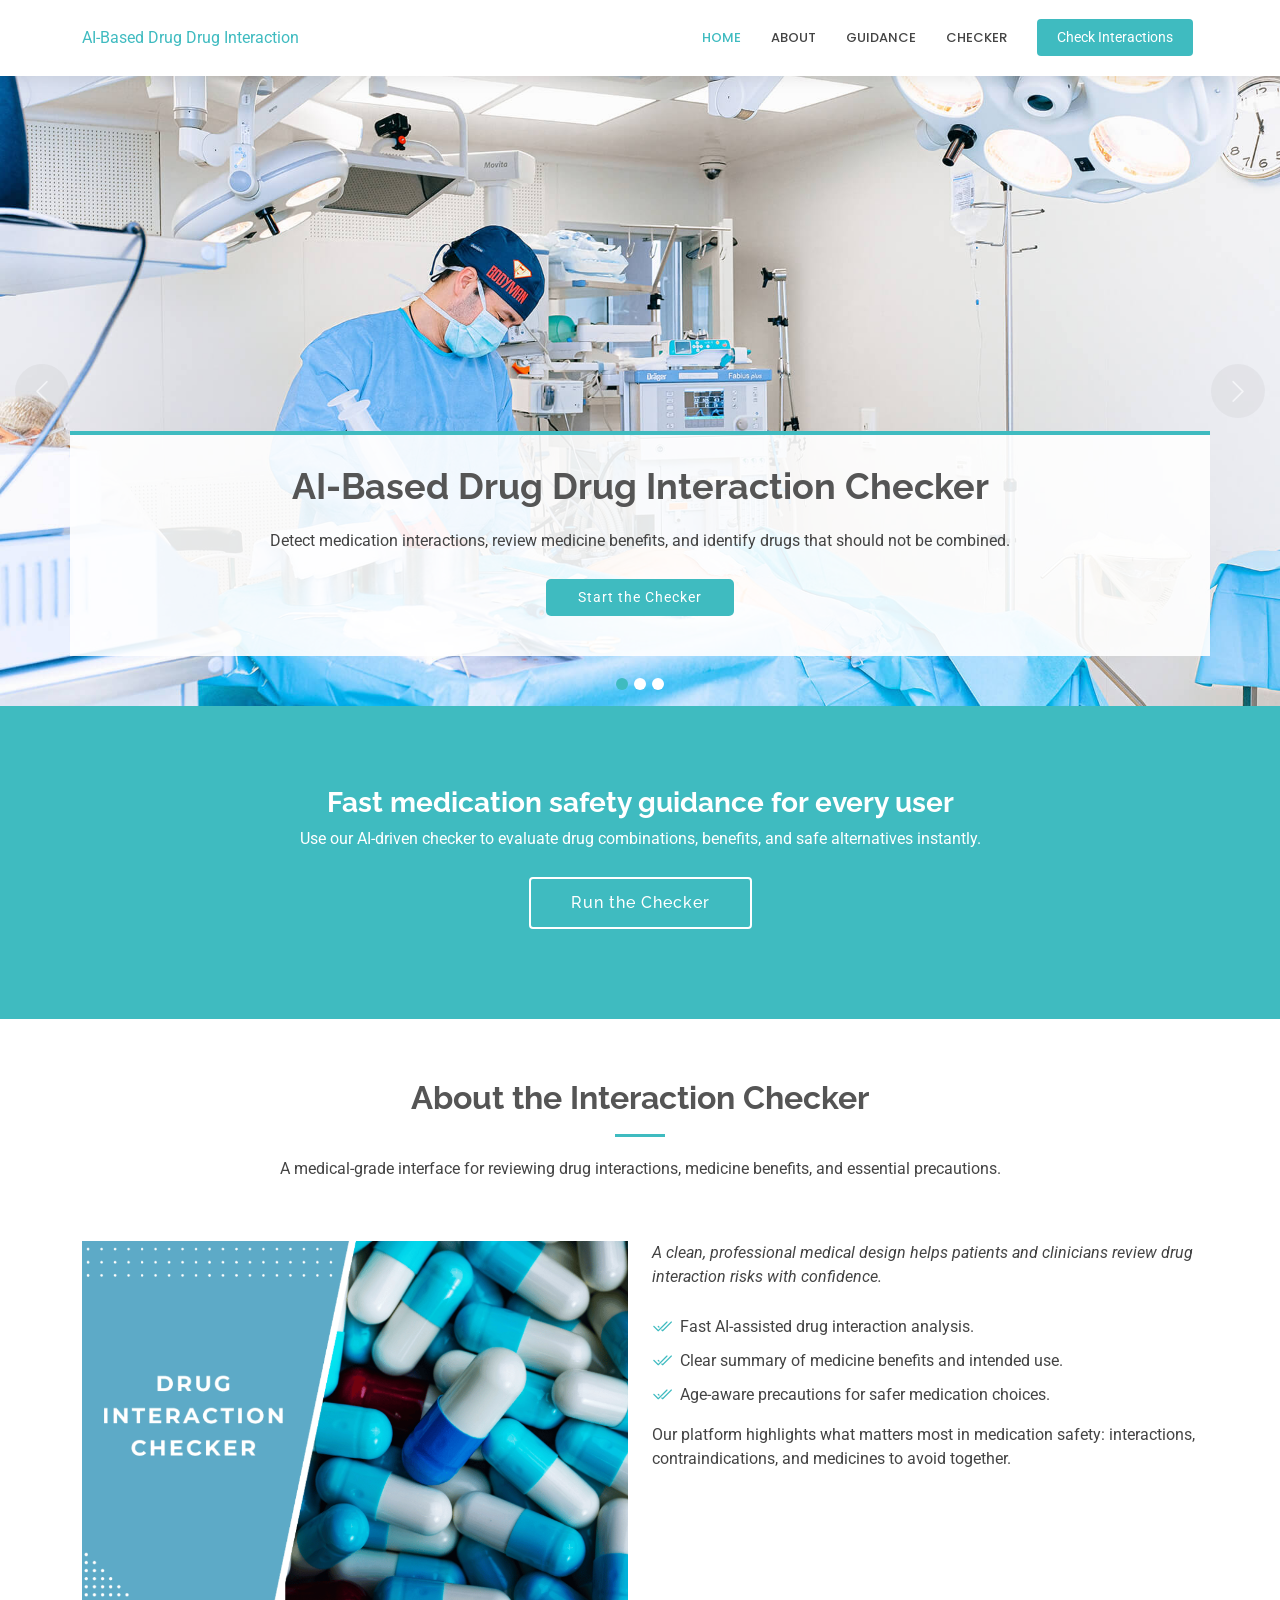
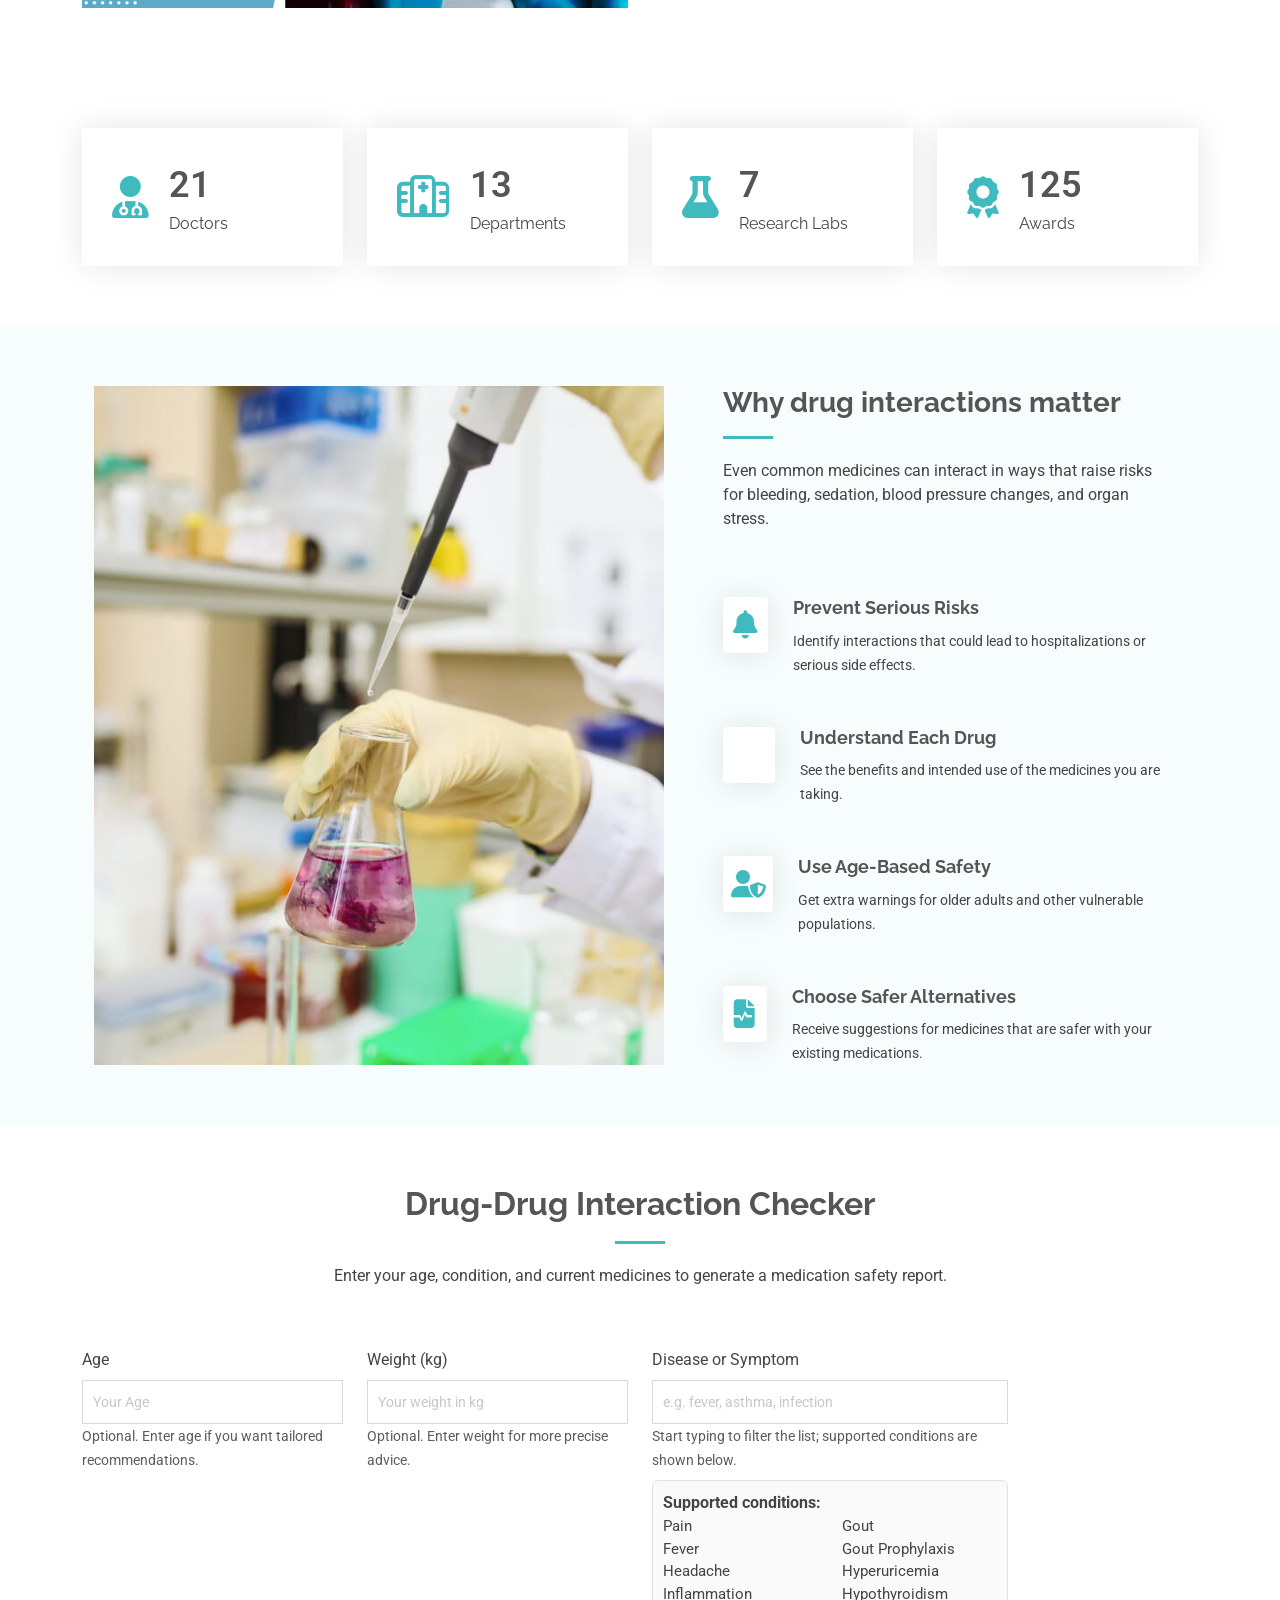
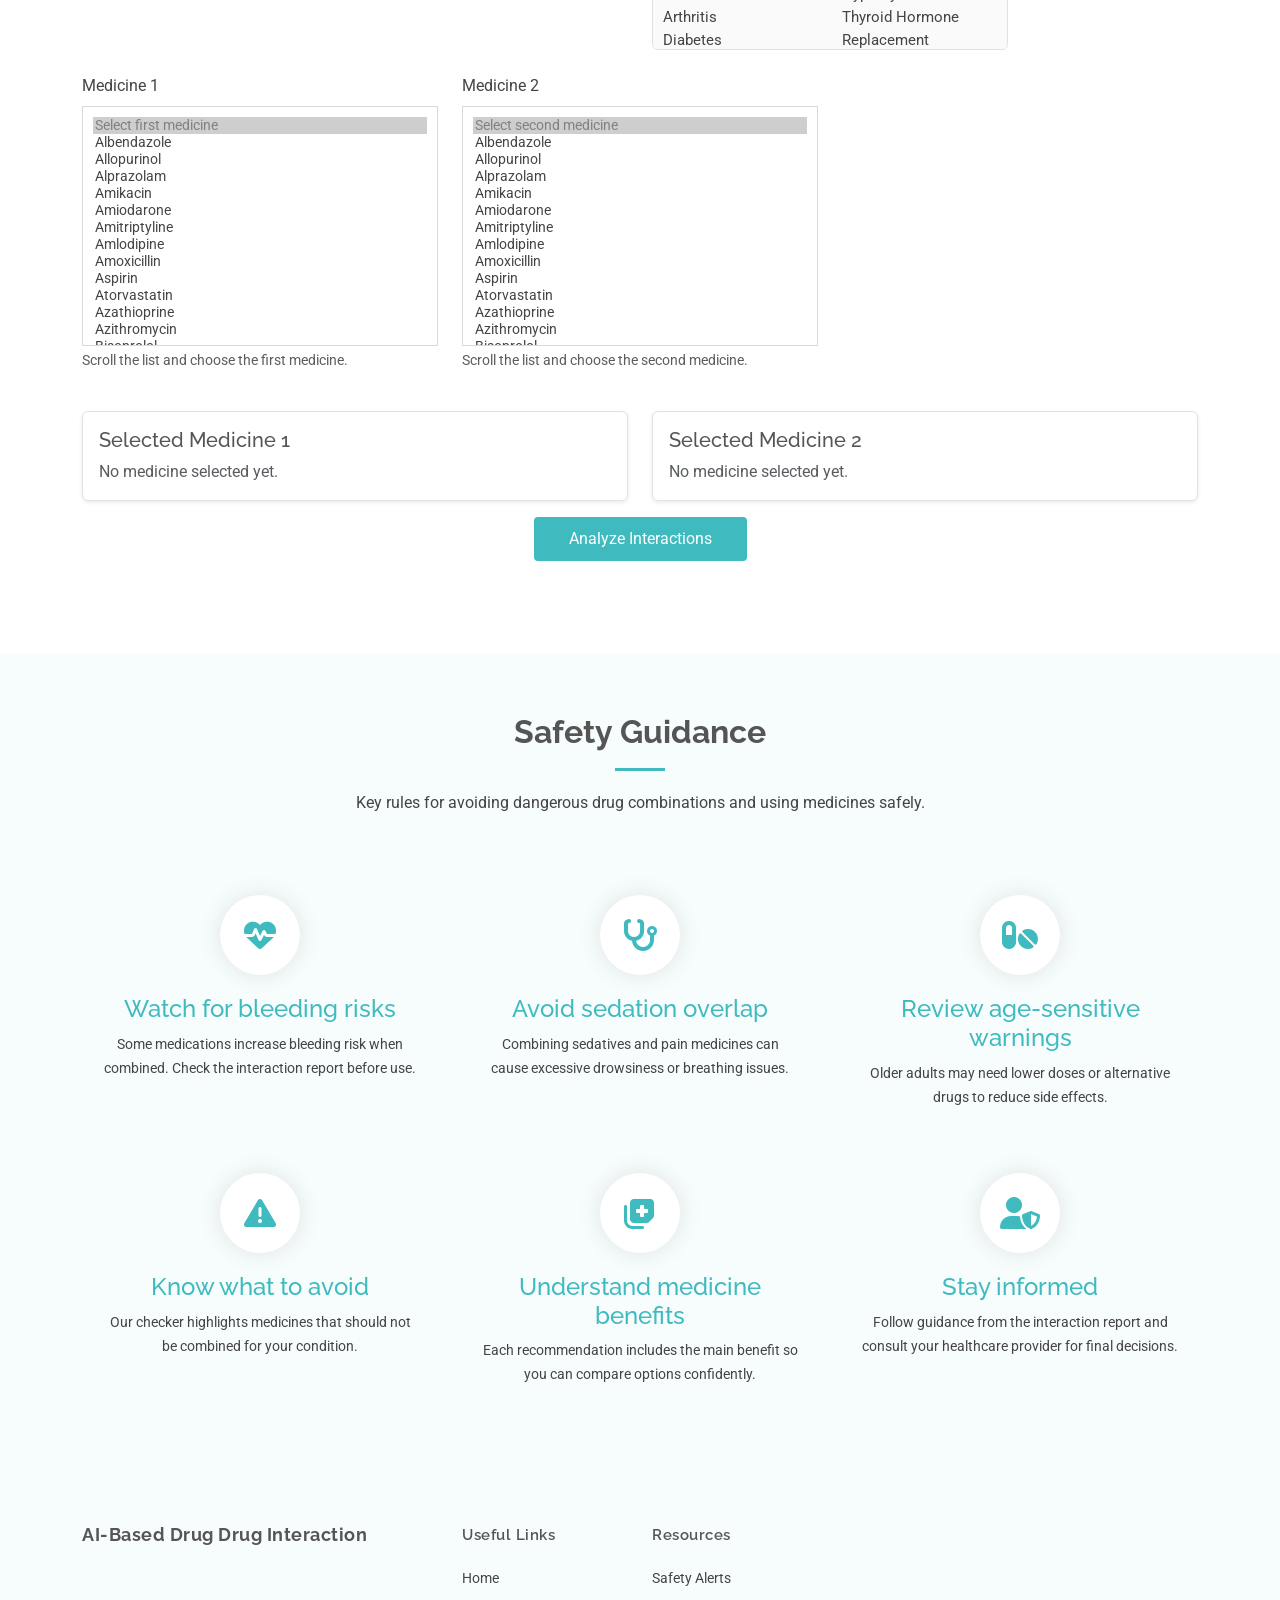
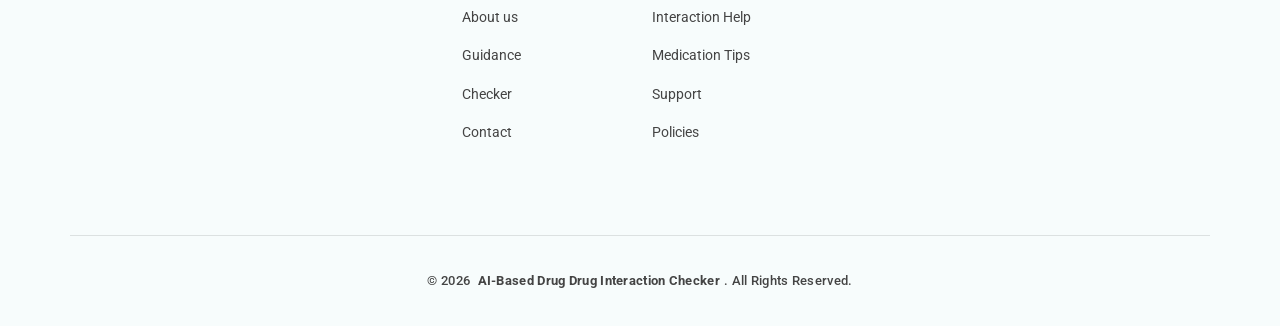
<file: drug-drug-interaction/index.html>
<!DOCTYPE html>
<html lang="en">

<head>
  <meta charset="utf-8">
  <meta content="width=device-width, initial-scale=1.0" name="viewport">
  <title>AI-Based Drug Drug Interaction Checker</title>
  <meta name="description" content="Check drug-drug interactions, review medicine benefits, and receive safe medication guidance instantly.">
  <meta name="keywords" content="drug interaction, medicine safety, healthcare, medication guidance, age-based interaction">

  <!-- Favicons -->
  <link href="assets/img/favicon.png" rel="icon">
  <link href="assets/img/apple-touch-icon.png" rel="apple-touch-icon">

  <!-- Fonts -->
  <link href="https://fonts.googleapis.com" rel="preconnect">
  <link href="https://fonts.gstatic.com" rel="preconnect" crossorigin>
  <link href="https://fonts.googleapis.com/css2?family=Roboto:ital,wght@0,100;0,300;0,400;0,500;0,700;0,900;1,100;1,300;1,400;1,500;1,700;1,900&family=Poppins:ital,wght@0,100;0,200;0,300;0,400;0,500;0,600;0,700;0,800;0,900;1,100;1,200;1,300;1,400;1,500;1,600;1,700;1,800;1,900&family=Raleway:ital,wght@0,100;0,200;0,300;0,400;0,500;0,600;0,700;0,800;0,900;1,100;1,200;1,300;1,400;1,500;1,600;1,700;1,800;1,900&display=swap" rel="stylesheet">

  <!-- Vendor CSS Files -->
  <link href="assets/vendor/bootstrap/css/bootstrap.min.css" rel="stylesheet">
  <link href="assets/vendor/bootstrap-icons/bootstrap-icons.css" rel="stylesheet">
  <link href="assets/vendor/aos/aos.css" rel="stylesheet">
  <link href="assets/vendor/fontawesome-free/css/all.min.css" rel="stylesheet">
  <link href="assets/vendor/glightbox/css/glightbox.min.css" rel="stylesheet">
  <link href="assets/vendor/swiper/swiper-bundle.min.css" rel="stylesheet">

  <!-- Main CSS File -->
  <link href="assets/css/main.css" rel="stylesheet">

  <!-- =======================================================
  * Website: AI-Based Drug Drug Interaction Checker
  * Purpose: Detect drug interactions, review medicine benefits, and show medicines to avoid together.
  * Updated: 2026
  * Base theme: Medicio Bootstrap template
  * License: https://bootstrapmade.com/license/
  ======================================================== -->
</head>

<body class="index-page">

  <div class="scroll-title-banner">Drug Drug Interaction Checker</div>

  <header id="header" class="header sticky-top">
    <div class="branding d-flex align-items-center">
      <div class="container position-relative d-flex align-items-center justify-content-end">
        <a href="index.html" class="logo d-flex align-items-center me-auto">
          <span class="sitename">AI-Based Drug Drug Interaction</span>
        </a>

        <nav id="navmenu" class="navmenu">
          <ul>
            <li><a href="#hero" class="active">Home</a></li>
            <li><a href="#about">About</a></li>
            <li><a href="#guidance">Guidance</a></li>
            <li><a href="#interaction">Checker</a></li>
          </ul>
          <i class="mobile-nav-toggle d-xl-none bi bi-list"></i>
        </nav>

        <a class="cta-btn" href="#interaction">Check Interactions</a>
      </div>
    </div>

  </header>

  <main class="main">

    <!-- Hero Section -->
    <section id="hero" class="hero section">

      <div id="hero-carousel" class="carousel slide carousel-fade" data-bs-ride="carousel" data-bs-interval="7000">

        <div class="carousel-item active">
          <img src="assets/img/hero-carousel/hero-carousel-1.jpg" alt="">
          <div class="container">
            <h2>AI-Based Drug Drug Interaction Checker</h2>
            <p>Detect medication interactions, review medicine benefits, and identify drugs that should not be combined.</p>
            <a href="#interaction" class="btn-get-started">Start the Checker</a>
          </div>
        </div><!-- End Carousel Item -->

        <div class="carousel-item">
          <img src="assets/img/hero-carousel/hero-carousel-2.jpg" alt="">
          <div class="container">
            <h2>Clear medical interaction insights</h2>
            <p>Professional medication guidance in a clean, medical-themed interface.</p>
            <a href="#about" class="btn-get-started">Learn More</a>
          </div>
        </div><!-- End Carousel Item -->

        <div class="carousel-item">
          <img src="assets/img/hero-carousel/hero-carousel-3.jpg" alt="">
          <div class="container">
            <h2>Safer medication choices for every patient</h2>
            <p>Review interaction warnings, benefits, and medicines to avoid together before each dose.</p>
            <a href="#interaction" class="btn-get-started">Analyze Now</a>
          </div>
        </div><!-- End Carousel Item -->

        <a class="carousel-control-prev" href="#hero-carousel" role="button" data-bs-slide="prev">
          <span class="carousel-control-prev-icon bi bi-chevron-left" aria-hidden="true"></span>
        </a>

        <a class="carousel-control-next" href="#hero-carousel" role="button" data-bs-slide="next">
          <span class="carousel-control-next-icon bi bi-chevron-right" aria-hidden="true"></span>
        </a>

        <ol class="carousel-indicators"></ol>

      </div>

    </section><!-- /Hero Section -->

    <!-- Call To Action Section -->
    <section id="call-to-action" class="call-to-action section accent-background">

      <div class="container">
        <div class="row justify-content-center" data-aos="zoom-in" data-aos-delay="100">
          <div class="col-xl-10 text-center">
            <h3>Fast medication safety guidance for every user</h3>
            <p>Use our AI-driven checker to evaluate drug combinations, benefits, and safe alternatives instantly.</p>
            <a class="cta-btn" href="#interaction">Run the Checker</a>
          </div>
        </div>
      </div>

    </section><!-- /Call To Action Section -->

    <!-- About Section -->
    <section id="about" class="about section">

      <!-- Section Title -->
      <div class="container section-title" data-aos="fade-up">
        <h2>About the Interaction Checker</h2>
        <p>A medical-grade interface for reviewing drug interactions, medicine benefits, and essential precautions.</p>
      </div><!-- End Section Title -->

      <div class="container">

        <div class="row gy-4">
          <div class="col-lg-6 position-relative align-self-start" data-aos="fade-up" data-aos-delay="100">
            <img src="assets/img/about.png" class="img-fluid" alt="Medical safety dashboard">
          </div>
          <div class="col-lg-6 content" data-aos="fade-up" data-aos-delay="200">
            <p class="fst-italic">A clean, professional medical design helps patients and clinicians review drug interaction risks with confidence.</p>
            <ul>
              <li><i class="bi bi-check2-all"></i> Fast AI-assisted drug interaction analysis.</li>
              <li><i class="bi bi-check2-all"></i> Clear summary of medicine benefits and intended use.</li>
              <li><i class="bi bi-check2-all"></i> Age-aware precautions for safer medication choices.</li>
            </ul>
            <p>Our platform highlights what matters most in medication safety: interactions, contraindications, and medicines to avoid together.</p>
          </div>
        </div>

      </div>

    </section><!-- /About Section -->

    <!-- Stats Section -->
    <section id="stats" class="stats section">

      <div class="container" data-aos="fade-up" data-aos-delay="100">

        <div class="row gy-4">

          <div class="col-lg-3 col-md-6">
            <div class="stats-item d-flex align-items-center w-100 h-100">
              <i class="fas fa-user-md flex-shrink-0"></i>
              <div>
                <span data-purecounter-start="0" data-purecounter-end="25" data-purecounter-duration="1" class="purecounter"></span>
                <p>Doctors</p>
              </div>
            </div>
          </div><!-- End Stats Item -->

          <div class="col-lg-3 col-md-6">
            <div class="stats-item d-flex align-items-center w-100 h-100">
              <i class="far fa-hospital flex-shrink-0"></i>
              <div>
                <span data-purecounter-start="0" data-purecounter-end="15" data-purecounter-duration="1" class="purecounter"></span>
                <p>Departments</p>
              </div>
            </div>
          </div><!-- End Stats Item -->

          <div class="col-lg-3 col-md-6">
            <div class="stats-item d-flex align-items-center w-100 h-100">
              <i class="fas fa-flask flex-shrink-0"></i>
              <div>
                <span data-purecounter-start="0" data-purecounter-end="8" data-purecounter-duration="1" class="purecounter"></span>
                <p>Research Labs</p>
              </div>
            </div>
          </div><!-- End Stats Item -->

          <div class="col-lg-3 col-md-6">
            <div class="stats-item d-flex align-items-center w-100 h-100">
              <i class="fas fa-award flex-shrink-0"></i>
              <div>
                <span data-purecounter-start="0" data-purecounter-end="150" data-purecounter-duration="1" class="purecounter"></span>
                <p>Awards</p>
              </div>
            </div>
          </div><!-- End Stats Item -->

        </div>

      </div>

    </section><!-- /Stats Section -->

    <!-- Features Section -->
    <section id="features" class="features section light-background">

      <div class="container">

        <div class="row justify-content-around gy-4">
          <div class="features-image col-lg-6" data-aos="fade-up" data-aos-delay="100"><img src="assets/img/features.jpg" alt="Medication safety dashboard"></div>

          <div class="col-lg-5 d-flex flex-column justify-content-center" data-aos="fade-up" data-aos-delay="200">
            <h3>Why drug interactions matter</h3>
            <p>Even common medicines can interact in ways that raise risks for bleeding, sedation, blood pressure changes, and organ stress.</p>

            <div class="icon-box d-flex position-relative" data-aos="fade-up" data-aos-delay="300">
              <i class="fas fa-bell"></i>
              <div>
                <h4><a href="#" class="stretched-link">Prevent Serious Risks</a></h4>
                <p>Identify interactions that could lead to hospitalizations or serious side effects.</p>
              </div>
            </div><!-- End Icon Box -->

            <div class="icon-box d-flex position-relative" data-aos="fade-up" data-aos-delay="400">
              <i class="fas fa-heart-circle"></i>
              <div>
                <h4><a href="#" class="stretched-link">Understand Each Drug</a></h4>
                <p>See the benefits and intended use of the medicines you are taking.</p>
              </div>
            </div><!-- End Icon Box -->

            <div class="icon-box d-flex position-relative" data-aos="fade-up" data-aos-delay="500">
              <i class="fas fa-user-shield"></i>
              <div>
                <h4><a href="#" class="stretched-link">Use Age-Based Safety</a></h4>
                <p>Get extra warnings for older adults and other vulnerable populations.</p>
              </div>
            </div><!-- End Icon Box -->

            <div class="icon-box d-flex position-relative" data-aos="fade-up" data-aos-delay="600">
              <i class="fas fa-file-medical-alt"></i>
              <div>
                <h4><a href="#" class="stretched-link">Choose Safer Alternatives</a></h4>
                <p>Receive suggestions for medicines that are safer with your existing medications.</p>
              </div>
            </div><!-- End Icon Box -->

          </div>
        </div>

      </div>

    </section><!-- /Features Section -->

    <!-- Drug Interaction Checker Section -->
    <section id="interaction" class="appointment section">

      <!-- Section Title -->
      <div class="container section-title" data-aos="fade-up">
        <h2>Drug-Drug Interaction Checker</h2>
        <p>Enter your age, condition, and current medicines to generate a medication safety report.</p>
      </div><!-- End Section Title -->

      <div class="container" data-aos="fade-up" data-aos-delay="100">

        <form id="interaction-form" class="php-email-form">
          <div class="row gy-3">
            <div class="col-md-3 form-group">
              <label for="age" class="form-label">Age</label>
              <input type="number" name="age" class="form-control" id="age" placeholder="Your Age" min="20" max="100">
              <small class="text-muted">Optional. Enter age if you want tailored recommendations.</small>
            </div>
            <div class="col-md-3 form-group">
              <label for="weight" class="form-label">Weight (kg)</label>
              <input type="number" name="weight" class="form-control" id="weight" placeholder="Your weight in kg" min="40" max="200">
              <small class="text-muted">Optional. Enter weight for more precise advice.</small>
            </div>
            <div class="col-md-4 form-group">
              <label for="disease" class="form-label">Disease or Symptom</label>
              <input type="text" name="disease" id="disease" list="disease-list" class="form-control" placeholder="e.g. fever, asthma, infection">
              <datalist id="disease-list">
                <option value="Pain"></option>
                <option value="Fever"></option>
                <option value="Headache"></option>
                <option value="Inflammation"></option>
                <option value="Arthritis"></option>
                <option value="Diabetes"></option>
                <option value="Type 2 Diabetes"></option>
                <option value="Type 1 Diabetes"></option>
                <option value="Hypertension"></option>
                <option value="Heart Disease"></option>
                <option value="Atrial Fibrillation"></option>
                <option value="Arrhythmias"></option>
                <option value="Angina"></option>
                <option value="Blood Clots"></option>
                <option value="Stroke Prevention"></option>
                <option value="GERD"></option>
                <option value="Peptic Ulcer"></option>
                <option value="Acid Reflux"></option>
                <option value="Bacterial Infection"></option>
                <option value="Ear Infections"></option>
                <option value="Throat Infections"></option>
                <option value="Respiratory Infection"></option>
                <option value="UTI"></option>
                <option value="Urinary Tract Infection"></option>
                <option value="Asthma"></option>
                <option value="COPD"></option>
                <option value="High Cholesterol"></option>
                <option value="Allergies"></option>
                <option value="Allergic Rhinitis"></option>
                <option value="Urticaria"></option>
                <option value="Nausea"></option>
                <option value="Vomiting"></option>
                <option value="Depression"></option>
                <option value="Anxiety"></option>
                <option value="OCD"></option>
                <option value="Panic Disorder"></option>
                <option value="PTSD"></option>
                <option value="Muscle Spasm"></option>
                <option value="Alcohol Withdrawal"></option>
                <option value="Gout"></option>
                <option value="Gout Prophylaxis"></option>
                <option value="Hyperuricemia"></option>
                <option value="Hypothyroidism"></option>
                <option value="Thyroid Hormone Replacement"></option>
                <option value="Erectile Dysfunction"></option>
                <option value="Pulmonary Hypertension"></option>
                <option value="Benign Prostate Hyperplasia"></option>
                <option value="Rheumatoid Arthritis"></option>
                <option value="Autoimmune Disease"></option>
                <option value="Acne"></option>
                <option value="Tuberculosis"></option>
                <option value="Parasitic Infection"></option>
                <option value="C. difficile Infection"></option>
                <option value="Lyme Disease"></option>
                <option value="Cancer"></option>
                <option value="Transplant Rejection Prevention"></option>
                <option value="Pericarditis"></option>
                <option value="Kidney Protection"></option>
                <option value="Edema"></option>
                <option value="Adrenal Crisis"></option>
                <option value="Brain Edema"></option>
                <option value="Acute Bronchospasm"></option>
                <option value="Acute Coronary Syndrome"></option>
                <option value="Venous Thromboembolism"></option>
                <option value="Heart Valve Replacement"></option>
                <option value="Acute Gout Attack"></option>
                <option value="Chronic Pain"></option>
                <option value="Migraine Prevention"></option>
                <option value="Acidity"></option>
                <option value="Fungal Infection"></option>
                <option value="Skin Infection"></option>
              </datalist>
              <small class="text-muted">Start typing to filter the list; supported conditions are shown below.</small>
              <div class="mt-2" style="max-height: 170px; overflow-y: auto; border: 1px solid #dee2e6; border-radius: 0.35rem; background: #fafafa; padding: 10px;">
                <strong>Supported conditions:</strong>
                <div style="font-size: 0.95rem; column-count: 2; column-gap: 1.5rem;">
                  Pain<br>Fever<br>Headache<br>Inflammation<br>Arthritis<br>Diabetes<br>Type 2 Diabetes<br>Type 1 Diabetes<br>Hypertension<br>Heart Disease<br>Atrial Fibrillation<br>Arrhythmias<br>Angina<br>Blood Clots<br>Stroke Prevention<br>GERD<br>Peptic Ulcer<br>Acid Reflux<br>Bacterial Infection<br>Ear Infections<br>Throat Infections<br>Respiratory Infection<br>UTI<br>Urinary Tract Infection<br>Asthma<br>COPD<br>High Cholesterol<br>Allergies<br>Allergic Rhinitis<br>Urticaria<br>Nausea<br>Vomiting<br>Depression<br>Anxiety<br>OCD<br>Panic Disorder<br>PTSD<br>Muscle Spasm<br>Alcohol Withdrawal<br>Gout<br>Gout Prophylaxis<br>Hyperuricemia<br>Hypothyroidism<br>Thyroid Hormone Replacement<br>Erectile Dysfunction<br>Pulmonary Hypertension<br>Benign Prostate Hyperplasia<br>Rheumatoid Arthritis<br>Autoimmune Disease<br>Acne<br>Tuberculosis<br>Parasitic Infection<br>C. difficile Infection<br>Lyme Disease<br>Cancer<br>Transplant Rejection Prevention<br>Pericarditis<br>Kidney Protection<br>Edema<br>Adrenal Crisis<br>Brain Edema<br>Acute Bronchospasm<br>Acute Coronary Syndrome<br>Venous Thromboembolism<br>Heart Valve Replacement<br>Acute Gout Attack<br>Chronic Pain<br>Migraine Prevention<br>Acidity<br>Fungal Infection<br>Skin Infection
                </div>
              </div>
            </div>
            <div class="col-md-4 form-group">
              <label for="medicine-1" class="form-label">Medicine 1</label>
              <select id="medicine-1" class="form-select" required size="8" style="min-height: 240px;">
                <option value="" disabled selected>Select first medicine</option>
              </select>
              <small class="text-muted d-block mt-1">Scroll the list and choose the first medicine.</small>
            </div>
            <div class="col-md-4 form-group">
              <label for="medicine-2" class="form-label">Medicine 2</label>
              <select id="medicine-2" class="form-select" required size="8" style="min-height: 240px;">
                <option value="" disabled selected>Select second medicine</option>
              </select>
              <small class="text-muted d-block mt-1">Scroll the list and choose the second medicine.</small>
            </div>
          </div>

          <div class="row gy-3 mt-3">
            <div class="col-md-6">
              <div class="border rounded p-3 bg-white shadow-sm">
                <h5 class="mb-2">Selected Medicine 1</h5>
                <p id="selected-medicine-1" class="mb-0 text-muted">No medicine selected yet.</p>
              </div>
            </div>
            <div class="col-md-6">
              <div class="border rounded p-3 bg-white shadow-sm">
                <h5 class="mb-2">Selected Medicine 2</h5>
                <p id="selected-medicine-2" class="mb-0 text-muted">No medicine selected yet.</p>
              </div>
            </div>
          </div>

          <div class="text-center mt-3">
            <button type="submit" class="btn-get-started">Analyze Interactions</button>
          </div>
          <div class="form-group mt-4">
            <div id="interaction-results"></div>
          </div>
        </form>

      </div>

    </section><!-- /Drug Interaction Checker Section -->

    <!-- Safety Guidance Section -->
    <section id="guidance" class="services section light-background">

      <div class="container section-title" data-aos="fade-up">
        <h2>Safety Guidance</h2>
        <p>Key rules for avoiding dangerous drug combinations and using medicines safely.</p>
      </div><!-- End Section Title -->

      <div class="container">
        <div class="row gy-4">
          <div class="col-lg-4 col-md-6" data-aos="fade-up" data-aos-delay="100">
            <div class="service-item position-relative">
              <div class="icon"><i class="fas fa-heartbeat"></i></div>
              <h4><a href="#" class="stretched-link">Watch for bleeding risks</a></h4>
              <p>Some medications increase bleeding risk when combined. Check the interaction report before use.</p>
            </div>
          </div><!-- End Service Item -->

          <div class="col-lg-4 col-md-6" data-aos="fade-up" data-aos-delay="200">
            <div class="service-item position-relative">
              <div class="icon"><i class="fas fa-stethoscope"></i></div>
              <h4><a href="#" class="stretched-link">Avoid sedation overlap</a></h4>
              <p>Combining sedatives and pain medicines can cause excessive drowsiness or breathing issues.</p>
            </div>
          </div><!-- End Service Item -->

          <div class="col-lg-4 col-md-6" data-aos="fade-up" data-aos-delay="300">
            <div class="service-item position-relative">
              <div class="icon"><i class="fas fa-pills"></i></div>
              <h4><a href="#" class="stretched-link">Review age-sensitive warnings</a></h4>
              <p>Older adults may need lower doses or alternative drugs to reduce side effects.</p>
            </div>
          </div><!-- End Service Item -->

          <div class="col-lg-4 col-md-6" data-aos="fade-up" data-aos-delay="400">
            <div class="service-item position-relative">
              <div class="icon"><i class="fas fa-exclamation-triangle"></i></div>
              <h4><a href="#" class="stretched-link">Know what to avoid</a></h4>
              <p>Our checker highlights medicines that should not be combined for your condition.</p>
            </div>
          </div><!-- End Service Item -->

          <div class="col-lg-4 col-md-6" data-aos="fade-up" data-aos-delay="500">
            <div class="service-item position-relative">
              <div class="icon"><i class="fas fa-notes-medical"></i></div>
              <h4><a href="#" class="stretched-link">Understand medicine benefits</a></h4>
              <p>Each recommendation includes the main benefit so you can compare options confidently.</p>
            </div>
          </div><!-- End Service Item -->

          <div class="col-lg-4 col-md-6" data-aos="fade-up" data-aos-delay="600">
            <div class="service-item position-relative">
              <div class="icon"><i class="fas fa-user-shield"></i></div>
              <h4><a href="#" class="stretched-link">Stay informed</a></h4>
              <p>Follow guidance from the interaction report and consult your healthcare provider for final decisions.</p>
            </div>
          </div><!-- End Service Item -->
        </div>
      </div>

    </section><!-- /Safety Guidance Section -->

  </main>

  <footer id="footer" class="footer light-background">

    <div class="container footer-top">
      <div class="row gy-4">
        <div class="col-lg-4 col-md-6 footer-about">
          <a href="index.html" class="logo d-flex align-items-center">
            <span class="sitename">AI-Based Drug Drug Interaction</span>
          </a>
        </div>

        <div class="col-lg-2 col-md-3 footer-links">
          <h4>Useful Links</h4>
          <ul>
            <li><a href="#">Home</a></li>
            <li><a href="#">About us</a></li>
            <li><a href="#">Guidance</a></li>
            <li><a href="#">Checker</a></li>
            <li><a href="#">Contact</a></li>
          </ul>
        </div>

        <div class="col-lg-4 col-md-6 footer-links">
          <h4>Resources</h4>
          <ul>
            <li><a href="#">Safety Alerts</a></li>
            <li><a href="#">Interaction Help</a></li>
            <li><a href="#">Medication Tips</a></li>
            <li><a href="#">Support</a></li>
            <li><a href="#">Policies</a></li>
          </ul>
        </div>

      </div>
    </div>

    <div class="container copyright text-center mt-4">
      <p>© <span>2026</span> <strong class="px-1 sitename">AI-Based Drug Drug Interaction Checker</strong>. All Rights Reserved.</p>
    </div>

  </footer>

  <!-- Scroll Top -->
  <a href="#" id="scroll-top" class="scroll-top d-flex align-items-center justify-content-center"><i class="bi bi-arrow-up-short"></i></a>

  <!-- Preloader -->
  <div id="preloader"></div>

  <!-- Vendor JS Files -->
  <script src="assets/vendor/bootstrap/js/bootstrap.bundle.min.js"></script>
  <script src="assets/vendor/php-email-form/validate.js"></script>
  <script src="assets/vendor/aos/aos.js"></script>
  <script src="assets/vendor/glightbox/js/glightbox.min.js"></script>
  <script src="assets/vendor/purecounter/purecounter_vanilla.js"></script>
  <script src="assets/vendor/swiper/swiper-bundle.min.js"></script>

  <!-- Main JS File -->
  <script src="assets/js/main.js"></script>

  <!-- Medicine Recommendation Engine -->
  <script src="assets/js/medicine-recommendations.js"></script>

</body>

</html>
</file>
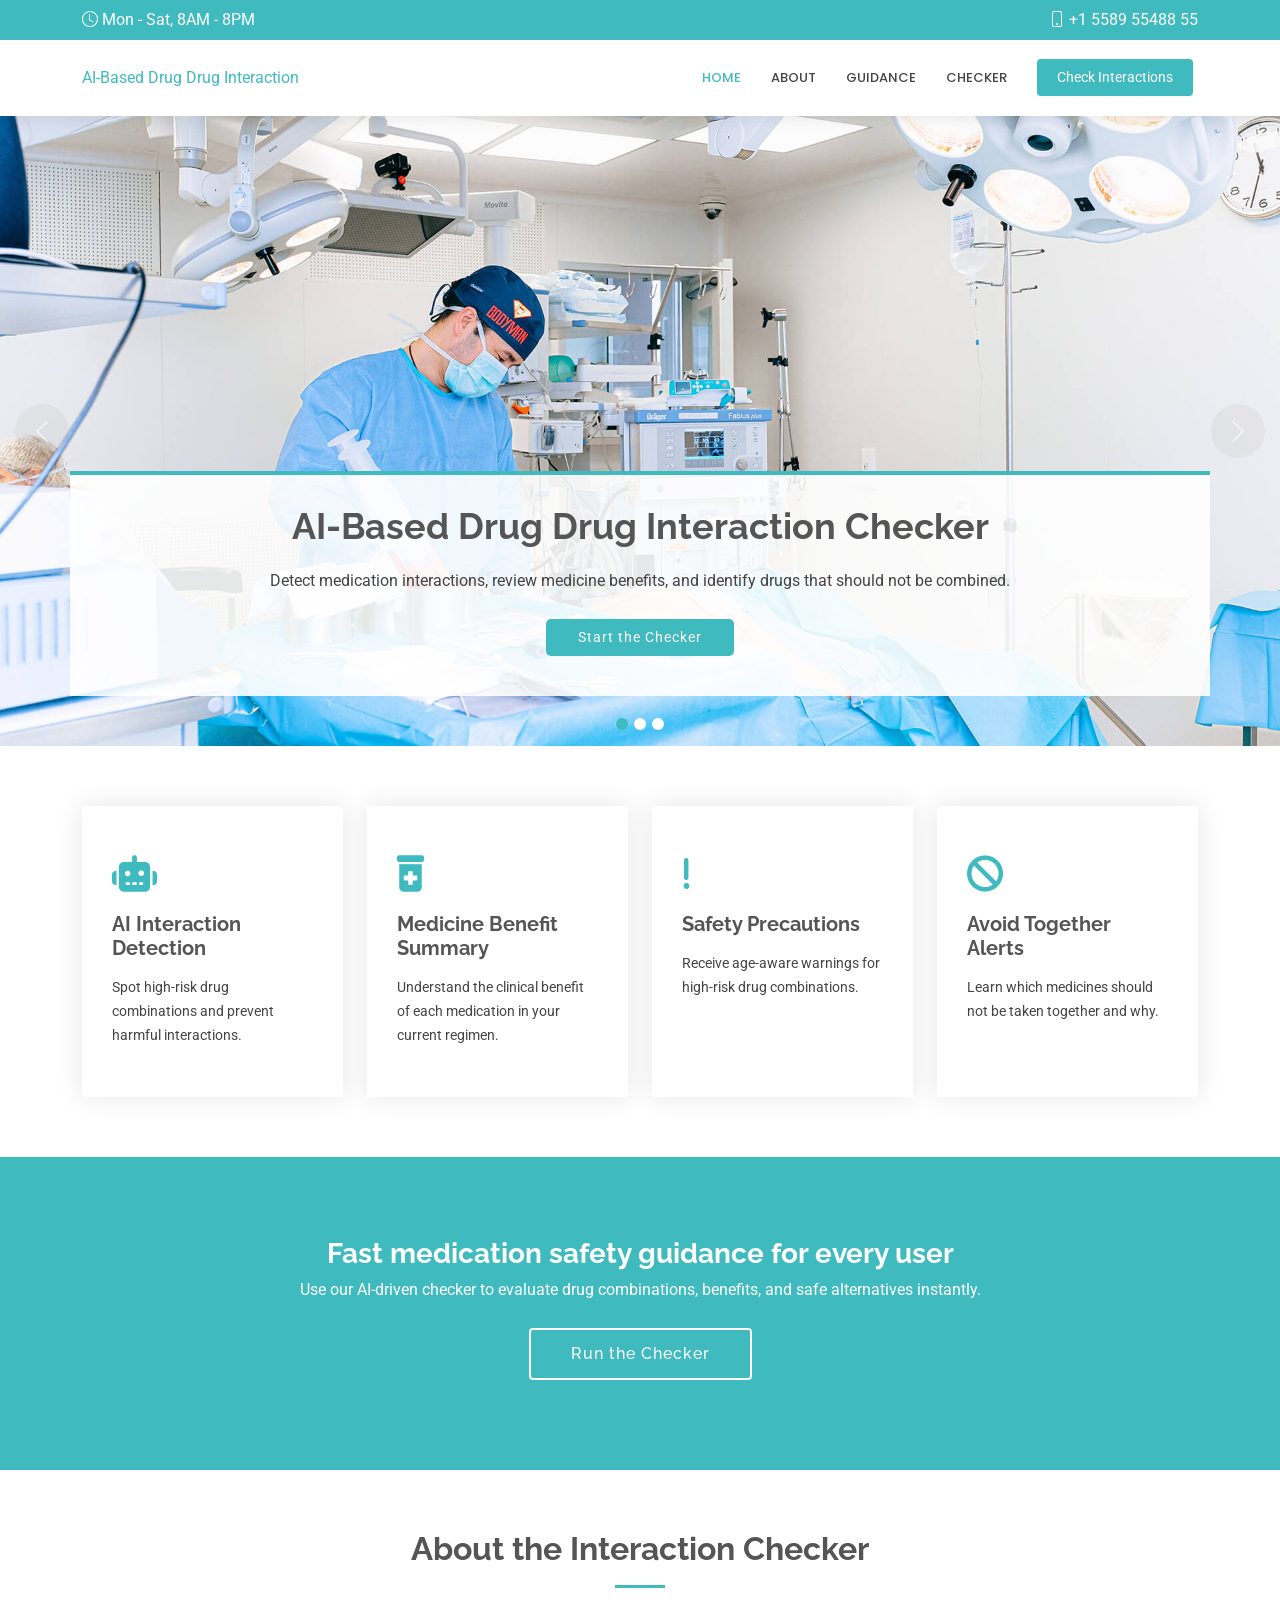
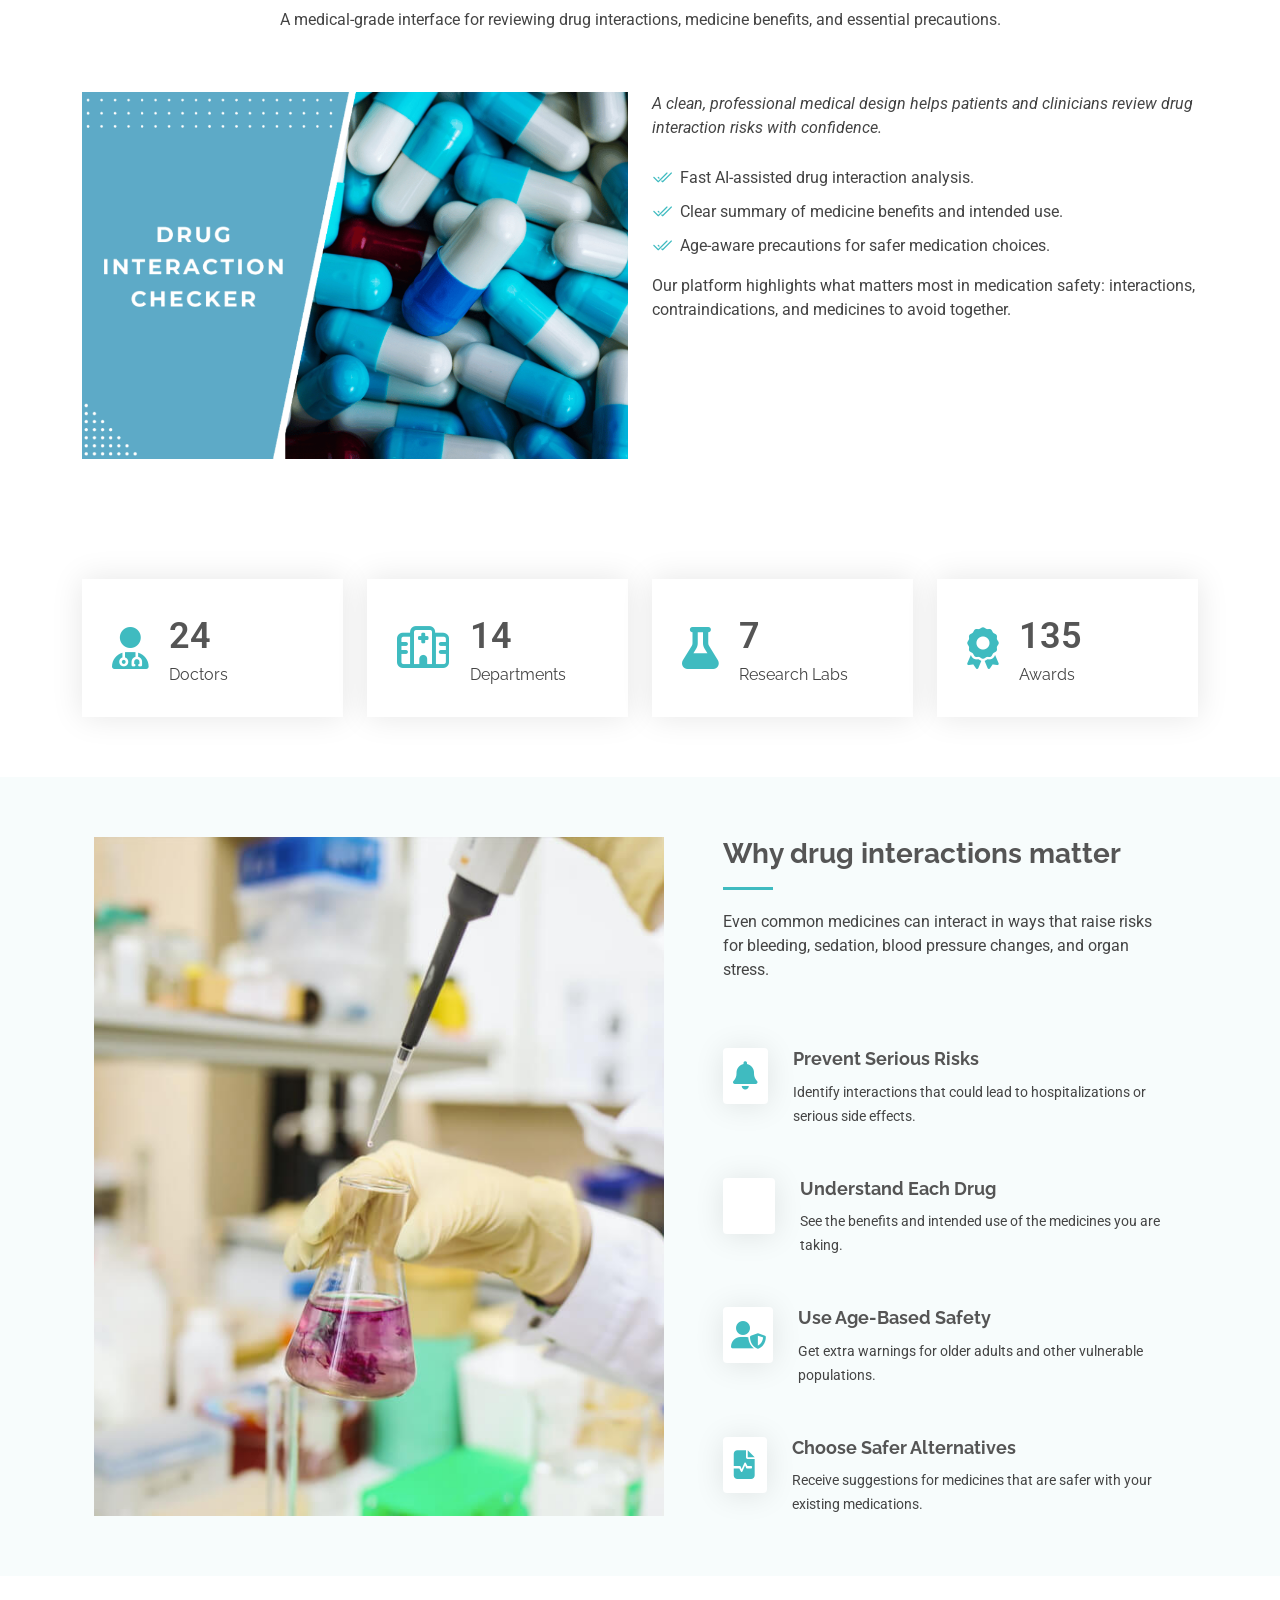
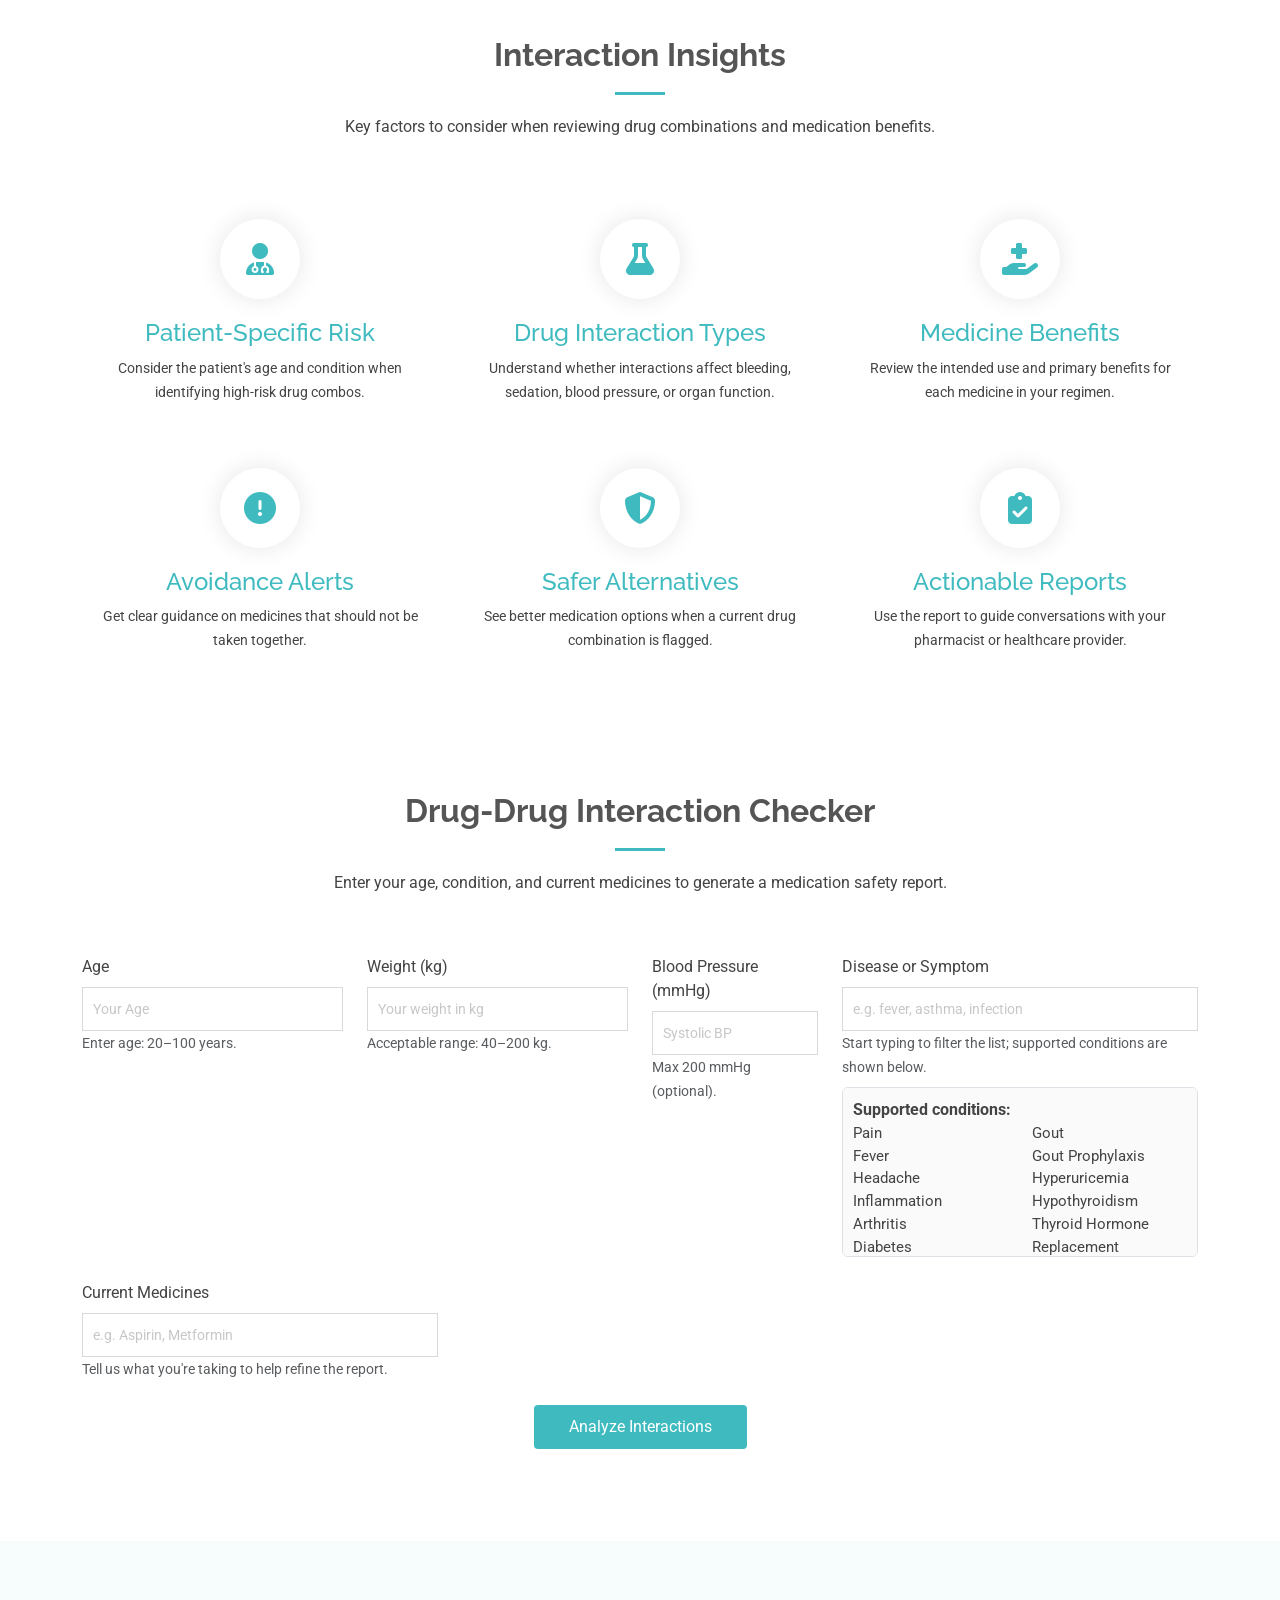
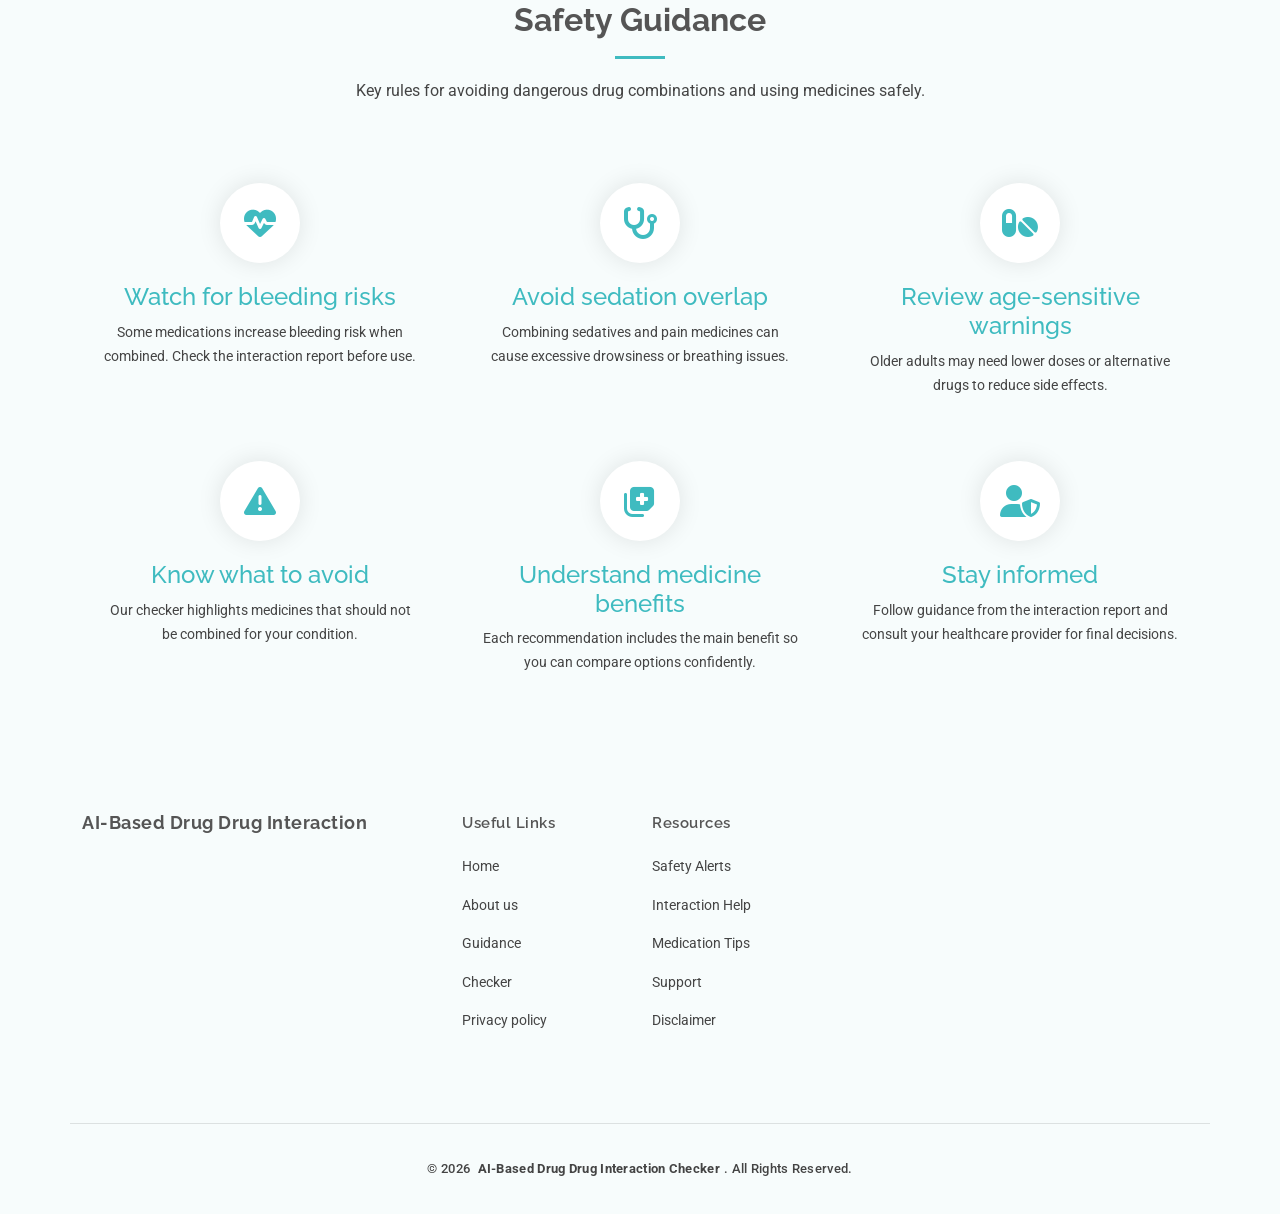
<file: drug-drug-interaction/myproject.html>
<!DOCTYPE html>
<html lang="en">

<head>
  <meta charset="utf-8">
  <meta content="width=device-width, initial-scale=1.0" name="viewport">
  <title>AI-Based Drug Drug Interaction Checker</title>
  <meta name="description" content="Check drug-drug interactions, review medicine benefits, and receive safe medication guidance instantly.">
  <meta name="keywords" content="drug interaction, medicine safety, healthcare, medication guidance, age-based interaction">

  <!-- Favicons -->
  <link href="assets/img/favicon.png" rel="icon">
  <link href="assets/img/apple-touch-icon.png" rel="apple-touch-icon">

  <!-- Fonts -->
  <link href="https://fonts.googleapis.com" rel="preconnect">
  <link href="https://fonts.gstatic.com" rel="preconnect" crossorigin>
  <link href="https://fonts.googleapis.com/css2?family=Roboto:ital,wght@0,100;0,300;0,400;0,500;0,700;0,900;1,100;1,300;1,400;1,500;1,700;1,900&family=Poppins:ital,wght@0,100;0,200;0,300;0,400;0,500;0,600;0,700;0,800;0,900;1,100;1,200;1,300;1,400;1,500;1,600;1,700;1,800;1,900&family=Raleway:ital,wght@0,100;0,200;0,300;0,400;0,500;0,600;0,700;0,800;0,900;1,100;1,200;1,300;1,400;1,500;1,600;1,700;1,800;1,900&display=swap" rel="stylesheet">

  <!-- Vendor CSS Files -->
  <link href="assets/vendor/bootstrap/css/bootstrap.min.css" rel="stylesheet">
  <link href="assets/vendor/bootstrap-icons/bootstrap-icons.css" rel="stylesheet">
  <link href="assets/vendor/aos/aos.css" rel="stylesheet">
  <link href="assets/vendor/fontawesome-free/css/all.min.css" rel="stylesheet">
  <link href="assets/vendor/glightbox/css/glightbox.min.css" rel="stylesheet">
  <link href="assets/vendor/swiper/swiper-bundle.min.css" rel="stylesheet">

  <!-- Main CSS File -->
  <link href="assets/css/main.css" rel="stylesheet">

  <!-- =======================================================
  * Website: AI-Based Drug Drug Interaction Checker
  * Purpose: Detect drug interactions, review medicine benefits, and show medicines to avoid together.
  * Updated: 2026
  * Base theme: Medicio Bootstrap template
  * License: https://bootstrapmade.com/license/
  ======================================================== -->
</head>

<body class="index-page">

  <div class="scroll-title-banner">Drug Drug Interaction Checker</div>

  <header id="header" class="header sticky-top">

    <div class="topbar d-flex align-items-center">
      <div class="container d-flex justify-content-center justify-content-md-between">
        <div class="d-none d-md-flex align-items-center">
          <i class="bi bi-clock me-1"></i> Mon - Sat, 8AM - 8PM
        </div>
        <div class="d-flex align-items-center">
          <i class="bi bi-phone me-1"></i> +1 5589 55488 55
        </div>
      </div>
    </div><!-- End Top Bar -->

    <div class="branding d-flex align-items-center">
      <div class="container position-relative d-flex align-items-center justify-content-end">
        <a href="index.html" class="logo d-flex align-items-center me-auto">
          <span class="sitename">AI-Based Drug Drug Interaction</span>
        </a>

        <nav id="navmenu" class="navmenu">
          <ul>
            <li><a href="#hero" class="active">Home</a></li>
            <li><a href="#about">About</a></li>
            <li><a href="#guidance">Guidance</a></li>
            <li><a href="#interaction">Checker</a></li>
          </ul>
          <i class="mobile-nav-toggle d-xl-none bi bi-list"></i>
        </nav>

        <a class="cta-btn" href="#interaction">Check Interactions</a>
      </div>
    </div>

  </header>

  <main class="main">

    <!-- Hero Section -->
    <section id="hero" class="hero section">

      <div id="hero-carousel" class="carousel slide carousel-fade" data-bs-ride="carousel" data-bs-interval="7000">

        <div class="carousel-item active">
          <img src="assets/img/hero-carousel/hero-carousel-1.jpg" alt="">
          <div class="container">
            <h2>AI-Based Drug Drug Interaction Checker</h2>
            <p>Detect medication interactions, review medicine benefits, and identify drugs that should not be combined.</p>
            <a href="#interaction" class="btn-get-started">Start the Checker</a>
          </div>
        </div><!-- End Carousel Item -->

        <div class="carousel-item">
          <img src="assets/img/hero-carousel/hero-carousel-2.jpg" alt="">
          <div class="container">
            <h2>Clear medical interaction insights</h2>
            <p>Professional medication guidance in a clean, medical-themed interface.</p>
            <a href="#about" class="btn-get-started">Learn More</a>
          </div>
        </div><!-- End Carousel Item -->

        <div class="carousel-item">
          <img src="assets/img/hero-carousel/hero-carousel-3.jpg" alt="">
          <div class="container">
            <h2>Safer medication choices for every patient</h2>
            <p>Review interaction warnings, benefits, and medicines to avoid together before each dose.</p>
            <a href="#interaction" class="btn-get-started">Analyze Now</a>
          </div>
        </div><!-- End Carousel Item -->

        <a class="carousel-control-prev" href="#hero-carousel" role="button" data-bs-slide="prev">
          <span class="carousel-control-prev-icon bi bi-chevron-left" aria-hidden="true"></span>
        </a>

        <a class="carousel-control-next" href="#hero-carousel" role="button" data-bs-slide="next">
          <span class="carousel-control-next-icon bi bi-chevron-right" aria-hidden="true"></span>
        </a>

        <ol class="carousel-indicators"></ol>

      </div>

    </section><!-- /Hero Section -->

    <!-- Featured Services Section -->
    <section id="featured-services" class="featured-services section">

      <div class="container">

        <div class="row gy-4">

          <div class="col-xl-3 col-md-6 d-flex" data-aos="fade-up" data-aos-delay="100">
            <div class="service-item position-relative">
              <div class="icon"><i class="fas fa-robot icon"></i></div>
              <h4><a href="#" class="stretched-link">AI Interaction Detection</a></h4>
              <p>Spot high-risk drug combinations and prevent harmful interactions.</p>
            </div>
          </div><!-- End Service Item -->

          <div class="col-xl-3 col-md-6 d-flex" data-aos="fade-up" data-aos-delay="200">
            <div class="service-item position-relative">
              <div class="icon"><i class="fas fa-prescription-bottle-medical icon"></i></div>
              <h4><a href="#" class="stretched-link">Medicine Benefit Summary</a></h4>
              <p>Understand the clinical benefit of each medication in your current regimen.</p>
            </div>
          </div><!-- End Service Item -->

          <div class="col-xl-3 col-md-6 d-flex" data-aos="fade-up" data-aos-delay="300">
            <div class="service-item position-relative">
              <div class="icon"><i class="fas fa-exclamation icon"></i></div>
              <h4><a href="#" class="stretched-link">Safety Precautions</a></h4>
              <p>Receive age-aware warnings for high-risk drug combinations.</p>
            </div>
          </div><!-- End Service Item -->

          <div class="col-xl-3 col-md-6 d-flex" data-aos="fade-up" data-aos-delay="400">
            <div class="service-item position-relative">
              <div class="icon"><i class="fas fa-ban icon"></i></div>
              <h4><a href="#" class="stretched-link">Avoid Together Alerts</a></h4>
              <p>Learn which medicines should not be taken together and why.</p>
            </div>
          </div><!-- End Service Item -->

        </div>

      </div>

    </section><!-- /Featured Services Section -->

    <!-- Call To Action Section -->
    <section id="call-to-action" class="call-to-action section accent-background">

      <div class="container">
        <div class="row justify-content-center" data-aos="zoom-in" data-aos-delay="100">
          <div class="col-xl-10 text-center">
            <h3>Fast medication safety guidance for every user</h3>
            <p>Use our AI-driven checker to evaluate drug combinations, benefits, and safe alternatives instantly.</p>
            <a class="cta-btn" href="#interaction">Run the Checker</a>
          </div>
        </div>
      </div>

    </section><!-- /Call To Action Section -->

    <!-- About Section -->
    <section id="about" class="about section">

      <!-- Section Title -->
      <div class="container section-title" data-aos="fade-up">
        <h2>About the Interaction Checker</h2>
        <p>A medical-grade interface for reviewing drug interactions, medicine benefits, and essential precautions.</p>
      </div><!-- End Section Title -->

      <div class="container">

        <div class="row gy-4">
          <div class="col-lg-6 position-relative align-self-start" data-aos="fade-up" data-aos-delay="100">
            <img src="assets/img/about.png" class="img-fluid" alt="Medical safety dashboard">
          </div>
          <div class="col-lg-6 content" data-aos="fade-up" data-aos-delay="200">
            <p class="fst-italic">A clean, professional medical design helps patients and clinicians review drug interaction risks with confidence.</p>
            <ul>
              <li><i class="bi bi-check2-all"></i> Fast AI-assisted drug interaction analysis.</li>
              <li><i class="bi bi-check2-all"></i> Clear summary of medicine benefits and intended use.</li>
              <li><i class="bi bi-check2-all"></i> Age-aware precautions for safer medication choices.</li>
            </ul>
            <p>Our platform highlights what matters most in medication safety: interactions, contraindications, and medicines to avoid together.</p>
          </div>
        </div>

      </div>

    </section><!-- /About Section -->

    <!-- Stats Section -->
    <section id="stats" class="stats section">

      <div class="container" data-aos="fade-up" data-aos-delay="100">

        <div class="row gy-4">

          <div class="col-lg-3 col-md-6">
            <div class="stats-item d-flex align-items-center w-100 h-100">
              <i class="fas fa-user-md flex-shrink-0"></i>
              <div>
                <span data-purecounter-start="0" data-purecounter-end="25" data-purecounter-duration="1" class="purecounter"></span>
                <p>Doctors</p>
              </div>
            </div>
          </div><!-- End Stats Item -->

          <div class="col-lg-3 col-md-6">
            <div class="stats-item d-flex align-items-center w-100 h-100">
              <i class="far fa-hospital flex-shrink-0"></i>
              <div>
                <span data-purecounter-start="0" data-purecounter-end="15" data-purecounter-duration="1" class="purecounter"></span>
                <p>Departments</p>
              </div>
            </div>
          </div><!-- End Stats Item -->

          <div class="col-lg-3 col-md-6">
            <div class="stats-item d-flex align-items-center w-100 h-100">
              <i class="fas fa-flask flex-shrink-0"></i>
              <div>
                <span data-purecounter-start="0" data-purecounter-end="8" data-purecounter-duration="1" class="purecounter"></span>
                <p>Research Labs</p>
              </div>
            </div>
          </div><!-- End Stats Item -->

          <div class="col-lg-3 col-md-6">
            <div class="stats-item d-flex align-items-center w-100 h-100">
              <i class="fas fa-award flex-shrink-0"></i>
              <div>
                <span data-purecounter-start="0" data-purecounter-end="150" data-purecounter-duration="1" class="purecounter"></span>
                <p>Awards</p>
              </div>
            </div>
          </div><!-- End Stats Item -->

        </div>

      </div>

    </section><!-- /Stats Section -->

    <!-- Features Section -->
    <section id="features" class="features section light-background">

      <div class="container">

        <div class="row justify-content-around gy-4">
          <div class="features-image col-lg-6" data-aos="fade-up" data-aos-delay="100"><img src="assets/img/features.jpg" alt="Medication safety dashboard"></div>

          <div class="col-lg-5 d-flex flex-column justify-content-center" data-aos="fade-up" data-aos-delay="200">
            <h3>Why drug interactions matter</h3>
            <p>Even common medicines can interact in ways that raise risks for bleeding, sedation, blood pressure changes, and organ stress.</p>

            <div class="icon-box d-flex position-relative" data-aos="fade-up" data-aos-delay="300">
              <i class="fas fa-bell"></i>
              <div>
                <h4><a href="#" class="stretched-link">Prevent Serious Risks</a></h4>
                <p>Identify interactions that could lead to hospitalizations or serious side effects.</p>
              </div>
            </div><!-- End Icon Box -->

            <div class="icon-box d-flex position-relative" data-aos="fade-up" data-aos-delay="400">
              <i class="fas fa-heart-circle"></i>
              <div>
                <h4><a href="#" class="stretched-link">Understand Each Drug</a></h4>
                <p>See the benefits and intended use of the medicines you are taking.</p>
              </div>
            </div><!-- End Icon Box -->

            <div class="icon-box d-flex position-relative" data-aos="fade-up" data-aos-delay="500">
              <i class="fas fa-user-shield"></i>
              <div>
                <h4><a href="#" class="stretched-link">Use Age-Based Safety</a></h4>
                <p>Get extra warnings for older adults and other vulnerable populations.</p>
              </div>
            </div><!-- End Icon Box -->

            <div class="icon-box d-flex position-relative" data-aos="fade-up" data-aos-delay="600">
              <i class="fas fa-file-medical-alt"></i>
              <div>
                <h4><a href="#" class="stretched-link">Choose Safer Alternatives</a></h4>
                <p>Receive suggestions for medicines that are safer with your existing medications.</p>
              </div>
            </div><!-- End Icon Box -->

          </div>
        </div>

      </div>

    </section><!-- /Features Section -->

    <!-- Services Section -->
    <section id="services" class="services section">

      <!-- Section Title -->
      <div class="container section-title" data-aos="fade-up">
        <h2>Interaction Insights</h2>
        <p>Key factors to consider when reviewing drug combinations and medication benefits.</p>
      </div><!-- End Section Title -->

      <div class="container">

        <div class="row gy-4">

          <div class="col-lg-4 col-md-6" data-aos="fade-up" data-aos-delay="100">
            <div class="service-item position-relative">
              <div class="icon"><i class="fas fa-user-md"></i></div>
              <h4><a href="#" class="stretched-link">Patient-Specific Risk</a></h4>
              <p>Consider the patient's age and condition when identifying high-risk drug combos.</p>
            </div>
          </div><!-- End Service Item -->

          <div class="col-lg-4 col-md-6" data-aos="fade-up" data-aos-delay="200">
            <div class="service-item position-relative">
              <div class="icon"><i class="fas fa-flask"></i></div>
              <h4><a href="#" class="stretched-link">Drug Interaction Types</a></h4>
              <p>Understand whether interactions affect bleeding, sedation, blood pressure, or organ function.</p>
            </div>
          </div><!-- End Service Item -->

          <div class="col-lg-4 col-md-6" data-aos="fade-up" data-aos-delay="300">
            <div class="service-item position-relative">
              <div class="icon"><i class="fas fa-hand-holding-medical"></i></div>
              <h4><a href="#" class="stretched-link">Medicine Benefits</a></h4>
              <p>Review the intended use and primary benefits for each medicine in your regimen.</p>
            </div>
          </div><!-- End Service Item -->

          <div class="col-lg-4 col-md-6" data-aos="fade-up" data-aos-delay="400">
            <div class="service-item position-relative">
              <div class="icon"><i class="fas fa-exclamation-circle"></i></div>
              <h4><a href="#" class="stretched-link">Avoidance Alerts</a></h4>
              <p>Get clear guidance on medicines that should not be taken together.</p>
            </div>
          </div><!-- End Service Item -->

          <div class="col-lg-4 col-md-6" data-aos="fade-up" data-aos-delay="500">
            <div class="service-item position-relative">
              <div class="icon"><i class="fas fa-shield-alt"></i></div>
              <h4><a href="#" class="stretched-link">Safer Alternatives</a></h4>
              <p>See better medication options when a current drug combination is flagged.</p>
            </div>
          </div><!-- End Service Item -->

          <div class="col-lg-4 col-md-6" data-aos="fade-up" data-aos-delay="600">
            <div class="service-item position-relative">
              <div class="icon"><i class="fas fa-clipboard-check"></i></div>
              <h4><a href="#" class="stretched-link">Actionable Reports</a></h4>
              <p>Use the report to guide conversations with your pharmacist or healthcare provider.</p>
            </div>
          </div><!-- End Service Item -->

        </div>

      </div>

    </section><!-- /Services Section -->

    <!-- Drug Interaction Checker Section -->
    <section id="interaction" class="appointment section">

      <!-- Section Title -->
      <div class="container section-title" data-aos="fade-up">
        <h2>Drug-Drug Interaction Checker</h2>
        <p>Enter your age, condition, and current medicines to generate a medication safety report.</p>
      </div><!-- End Section Title -->

      <div class="container" data-aos="fade-up" data-aos-delay="100">

        <form id="interaction-form" class="php-email-form">
          <div class="row gy-3">
            <div class="col-md-3 form-group">
              <label for="age" class="form-label">Age</label>
              <input type="number" name="age" class="form-control" id="age" placeholder="Your Age" min="20" max="100" required="">
              <small class="text-muted">Enter age: 20–100 years.</small>
            </div>
            <div class="col-md-3 form-group">
              <label for="weight" class="form-label">Weight (kg)</label>
              <input type="number" name="weight" class="form-control" id="weight" placeholder="Your weight in kg" min="40" max="200" required="">
              <small class="text-muted">Acceptable range: 40–200 kg.</small>
            </div>
            <div class="col-md-2 form-group">
              <label for="bp" class="form-label">Blood Pressure (mmHg)</label>
              <input type="number" name="bp" class="form-control" id="bp" placeholder="Systolic BP" min="1" max="200">
              <small class="text-muted">Max 200 mmHg (optional).</small>
            </div>
            <div class="col-md-4 form-group">
              <label for="disease" class="form-label">Disease or Symptom</label>
              <input type="text" name="disease" id="disease" list="disease-list" class="form-control" placeholder="e.g. fever, asthma, infection" required="">
              <datalist id="disease-list">
                <option value="Pain"></option>
                <option value="Fever"></option>
                <option value="Headache"></option>
                <option value="Inflammation"></option>
                <option value="Arthritis"></option>
                <option value="Diabetes"></option>
                <option value="Type 2 Diabetes"></option>
                <option value="Type 1 Diabetes"></option>
                <option value="Hypertension"></option>
                <option value="Heart Disease"></option>
                <option value="Atrial Fibrillation"></option>
                <option value="Arrhythmias"></option>
                <option value="Angina"></option>
                <option value="Blood Clots"></option>
                <option value="Stroke Prevention"></option>
                <option value="GERD"></option>
                <option value="Peptic Ulcer"></option>
                <option value="Acid Reflux"></option>
                <option value="Bacterial Infection"></option>
                <option value="Ear Infections"></option>
                <option value="Throat Infections"></option>
                <option value="Respiratory Infection"></option>
                <option value="UTI"></option>
                <option value="Urinary Tract Infection"></option>
                <option value="Asthma"></option>
                <option value="COPD"></option>
                <option value="High Cholesterol"></option>
                <option value="Allergies"></option>
                <option value="Allergic Rhinitis"></option>
                <option value="Urticaria"></option>
                <option value="Nausea"></option>
                <option value="Vomiting"></option>
                <option value="Depression"></option>
                <option value="Anxiety"></option>
                <option value="OCD"></option>
                <option value="Panic Disorder"></option>
                <option value="PTSD"></option>
                <option value="Muscle Spasm"></option>
                <option value="Alcohol Withdrawal"></option>
                <option value="Gout"></option>
                <option value="Gout Prophylaxis"></option>
                <option value="Hyperuricemia"></option>
                <option value="Hypothyroidism"></option>
                <option value="Thyroid Hormone Replacement"></option>
                <option value="Erectile Dysfunction"></option>
                <option value="Pulmonary Hypertension"></option>
                <option value="Benign Prostate Hyperplasia"></option>
                <option value="Rheumatoid Arthritis"></option>
                <option value="Autoimmune Disease"></option>
                <option value="Acne"></option>
                <option value="Tuberculosis"></option>
                <option value="Parasitic Infection"></option>
                <option value="C. difficile Infection"></option>
                <option value="Lyme Disease"></option>
                <option value="Cancer"></option>
                <option value="Transplant Rejection Prevention"></option>
                <option value="Pericarditis"></option>
                <option value="Kidney Protection"></option>
                <option value="Edema"></option>
                <option value="Adrenal Crisis"></option>
                <option value="Brain Edema"></option>
                <option value="Acute Bronchospasm"></option>
                <option value="Acute Coronary Syndrome"></option>
                <option value="Venous Thromboembolism"></option>
                <option value="Heart Valve Replacement"></option>
                <option value="Acute Gout Attack"></option>
                <option value="Chronic Pain"></option>
                <option value="Migraine Prevention"></option>
                <option value="Acidity"></option>
                <option value="Fungal Infection"></option>
                <option value="Skin Infection"></option>
              </datalist>
              <small class="text-muted">Start typing to filter the list; supported conditions are shown below.</small>
              <div class="mt-2" style="max-height: 170px; overflow-y: auto; border: 1px solid #dee2e6; border-radius: 0.35rem; background: #fafafa; padding: 10px;">
                <strong>Supported conditions:</strong>
                <div style="font-size: 0.95rem; column-count: 2; column-gap: 1.5rem;">
                  Pain<br>Fever<br>Headache<br>Inflammation<br>Arthritis<br>Diabetes<br>Type 2 Diabetes<br>Type 1 Diabetes<br>Hypertension<br>Heart Disease<br>Atrial Fibrillation<br>Arrhythmias<br>Angina<br>Blood Clots<br>Stroke Prevention<br>GERD<br>Peptic Ulcer<br>Acid Reflux<br>Bacterial Infection<br>Ear Infections<br>Throat Infections<br>Respiratory Infection<br>UTI<br>Urinary Tract Infection<br>Asthma<br>COPD<br>High Cholesterol<br>Allergies<br>Allergic Rhinitis<br>Urticaria<br>Nausea<br>Vomiting<br>Depression<br>Anxiety<br>OCD<br>Panic Disorder<br>PTSD<br>Muscle Spasm<br>Alcohol Withdrawal<br>Gout<br>Gout Prophylaxis<br>Hyperuricemia<br>Hypothyroidism<br>Thyroid Hormone Replacement<br>Erectile Dysfunction<br>Pulmonary Hypertension<br>Benign Prostate Hyperplasia<br>Rheumatoid Arthritis<br>Autoimmune Disease<br>Acne<br>Tuberculosis<br>Parasitic Infection<br>C. difficile Infection<br>Lyme Disease<br>Cancer<br>Transplant Rejection Prevention<br>Pericarditis<br>Kidney Protection<br>Edema<br>Adrenal Crisis<br>Brain Edema<br>Acute Bronchospasm<br>Acute Coronary Syndrome<br>Venous Thromboembolism<br>Heart Valve Replacement<br>Acute Gout Attack<br>Chronic Pain<br>Migraine Prevention<br>Acidity<br>Fungal Infection<br>Skin Infection
                </div>
              </div>
            </div>
            <div class="col-md-4 form-group">
              <label for="current-meds" class="form-label">Current Medicines</label>
              <input type="text" class="form-control" id="current-meds" placeholder="e.g. Aspirin, Metformin">
              <small class="text-muted">Tell us what you're taking to help refine the report.</small>
            </div>
          </div>

          <div class="text-center mt-3">
            <button type="submit" class="btn-get-started">Analyze Interactions</button>
          </div>
          <div class="form-group mt-4">
            <div id="interaction-results"></div>
          </div>
        </form>

      </div>

    </section><!-- /Drug Interaction Checker Section -->

    <!-- Safety Guidance Section -->
    <section id="guidance" class="services section light-background">

      <div class="container section-title" data-aos="fade-up">
        <h2>Safety Guidance</h2>
        <p>Key rules for avoiding dangerous drug combinations and using medicines safely.</p>
      </div><!-- End Section Title -->

      <div class="container">
        <div class="row gy-4">
          <div class="col-lg-4 col-md-6" data-aos="fade-up" data-aos-delay="100">
            <div class="service-item position-relative">
              <div class="icon"><i class="fas fa-heartbeat"></i></div>
              <h4><a href="#" class="stretched-link">Watch for bleeding risks</a></h4>
              <p>Some medications increase bleeding risk when combined. Check the interaction report before use.</p>
            </div>
          </div><!-- End Service Item -->

          <div class="col-lg-4 col-md-6" data-aos="fade-up" data-aos-delay="200">
            <div class="service-item position-relative">
              <div class="icon"><i class="fas fa-stethoscope"></i></div>
              <h4><a href="#" class="stretched-link">Avoid sedation overlap</a></h4>
              <p>Combining sedatives and pain medicines can cause excessive drowsiness or breathing issues.</p>
            </div>
          </div><!-- End Service Item -->

          <div class="col-lg-4 col-md-6" data-aos="fade-up" data-aos-delay="300">
            <div class="service-item position-relative">
              <div class="icon"><i class="fas fa-pills"></i></div>
              <h4><a href="#" class="stretched-link">Review age-sensitive warnings</a></h4>
              <p>Older adults may need lower doses or alternative drugs to reduce side effects.</p>
            </div>
          </div><!-- End Service Item -->

          <div class="col-lg-4 col-md-6" data-aos="fade-up" data-aos-delay="400">
            <div class="service-item position-relative">
              <div class="icon"><i class="fas fa-exclamation-triangle"></i></div>
              <h4><a href="#" class="stretched-link">Know what to avoid</a></h4>
              <p>Our checker highlights medicines that should not be combined for your condition.</p>
            </div>
          </div><!-- End Service Item -->

          <div class="col-lg-4 col-md-6" data-aos="fade-up" data-aos-delay="500">
            <div class="service-item position-relative">
              <div class="icon"><i class="fas fa-notes-medical"></i></div>
              <h4><a href="#" class="stretched-link">Understand medicine benefits</a></h4>
              <p>Each recommendation includes the main benefit so you can compare options confidently.</p>
            </div>
          </div><!-- End Service Item -->

          <div class="col-lg-4 col-md-6" data-aos="fade-up" data-aos-delay="600">
            <div class="service-item position-relative">
              <div class="icon"><i class="fas fa-user-shield"></i></div>
              <h4><a href="#" class="stretched-link">Stay informed</a></h4>
              <p>Follow guidance from the interaction report and consult your healthcare provider for final decisions.</p>
            </div>
          </div><!-- End Service Item -->
        </div>
      </div>

    </section><!-- /Safety Guidance Section -->

  </main>

  <footer id="footer" class="footer light-background">

    <div class="container footer-top">
      <div class="row gy-4">
        <div class="col-lg-4 col-md-6 footer-about">
          <a href="index.html" class="logo d-flex align-items-center">
            <span class="sitename">AI-Based Drug Drug Interaction</span>
          </a>
        </div>

        <div class="col-lg-2 col-md-3 footer-links">
          <h4>Useful Links</h4>
          <ul>
            <li><a href="#">Home</a></li>
            <li><a href="#">About us</a></li>
            <li><a href="#">Guidance</a></li>
            <li><a href="#">Checker</a></li>
            <li><a href="#">Privacy policy</a></li>
          </ul>
        </div>

        <div class="col-lg-4 col-md-6 footer-links">
          <h4>Resources</h4>
          <ul>
            <li><a href="#">Safety Alerts</a></li>
            <li><a href="#">Interaction Help</a></li>
            <li><a href="#">Medication Tips</a></li>
            <li><a href="#">Support</a></li>
            <li><a href="#">Disclaimer</a></li>
          </ul>
        </div>

      </div>
    </div>

    <div class="container copyright text-center mt-4">
      <p>© <span>2026</span> <strong class="px-1 sitename">AI-Based Drug Drug Interaction Checker</strong>. All Rights Reserved.</p>
    </div>

  </footer>

  <!-- Scroll Top -->
  <a href="#" id="scroll-top" class="scroll-top d-flex align-items-center justify-content-center"><i class="bi bi-arrow-up-short"></i></a>

  <!-- Preloader -->
  <div id="preloader"></div>

  <!-- Vendor JS Files -->
  <script src="assets/vendor/bootstrap/js/bootstrap.bundle.min.js"></script>
  <script src="assets/vendor/php-email-form/validate.js"></script>
  <script src="assets/vendor/aos/aos.js"></script>
  <script src="assets/vendor/glightbox/js/glightbox.min.js"></script>
  <script src="assets/vendor/purecounter/purecounter_vanilla.js"></script>
  <script src="assets/vendor/swiper/swiper-bundle.min.js"></script>

  <!-- Main JS File -->
  <script src="assets/js/main.js"></script>

  <!-- Medicine Recommendation Engine -->
  <script src="assets/js/medicine-recommendations.js"></script>

</body>

</html>
</file>
<file: drug-drug-interaction/assets/css/main.css>
/**
* Template Name: Medicio
* Template URL: https://bootstrapmade.com/medicio-free-bootstrap-theme/
* Updated: Aug 07 2024 with Bootstrap v5.3.3
* Author: BootstrapMade.com
* License: https://bootstrapmade.com/license/
*/

/*--------------------------------------------------------------
# Font & Color Variables
# Help: https://bootstrapmade.com/color-system/
--------------------------------------------------------------*/
/* Fonts */
:root {
  --default-font: "Roboto",  system-ui, -apple-system, "Segoe UI", Roboto, "Helvetica Neue", Arial, "Noto Sans", "Liberation Sans", sans-serif, "Apple Color Emoji", "Segoe UI Emoji", "Segoe UI Symbol", "Noto Color Emoji";
  --heading-font: "Raleway",  sans-serif;
  --nav-font: "Poppins",  sans-serif;
}

/* Global Colors - The following color variables are used throughout the website. Updating them here will change the color scheme of the entire website */
:root { 
  --background-color: #ffffff; /* Background color for the entire website, including individual sections */
  --default-color: #444444; /* Default color used for the majority of the text content across the entire website */
  --heading-color: #555555; /* Color for headings, subheadings and title throughout the website */
  --accent-color: #3fbbc0; /* Accent color that represents your brand on the website. It's used for buttons, links, and other elements that need to stand out */
  --surface-color: #ffffff; /* The surface color is used as a background of boxed elements within sections, such as cards, icon boxes, or other elements that require a visual separation from the global background. */
  --contrast-color: #ffffff; /* Contrast color for text, ensuring readability against backgrounds of accent, heading, or default colors. */
}

/* Nav Menu Colors - The following color variables are used specifically for the navigation menu. They are separate from the global colors to allow for more customization options */
:root {
  --nav-color: #444444;  /* The default color of the main navmenu links */
  --nav-hover-color: #3fbbc0; /* Applied to main navmenu links when they are hovered over or active */
  --nav-mobile-background-color: #ffffff; /* Used as the background color for mobile navigation menu */
  --nav-dropdown-background-color: #ffffff; /* Used as the background color for dropdown items that appear when hovering over primary navigation items */
  --nav-dropdown-color: #444444; /* Used for navigation links of the dropdown items in the navigation menu. */
  --nav-dropdown-hover-color: #3fbbc0; /* Similar to --nav-hover-color, this color is applied to dropdown navigation links when they are hovered over. */
}

/* Color Presets - These classes override global colors when applied to any section or element, providing reuse of the sam color scheme. */

.light-background {
  --background-color: #f7fcfc;
  --surface-color: #ffffff;
}

.dark-background {
  --background-color: #060606;
  --default-color: #ffffff;
  --heading-color: #ffffff;
  --surface-color: #252525;
  --contrast-color: #ffffff;
}

.accent-background {
  --background-color: #3fbbc0;
  --default-color: #ffffff;
  --heading-color: #ffffff;
  --surface-color: #65c9cd;
}

/* Smooth scroll */
:root {
  scroll-behavior: smooth;
}

/*--------------------------------------------------------------
# General Styling & Shared Classes
--------------------------------------------------------------*/
body {
  color: var(--default-color);
  background-color: var(--background-color);
  font-family: var(--default-font);
}

a {
  color: var(--accent-color);
  text-decoration: none;
  transition: 0.3s;
}

a:hover {
  color: color-mix(in srgb, var(--accent-color), transparent 25%);
  text-decoration: none;
}

h1,
h2,
h3,
h4,
h5,
h6 {
  color: var(--heading-color);
  font-family: var(--heading-font);
}

/* Pulsating Play Button
------------------------------*/
.pulsating-play-btn {
  width: 94px;
  height: 94px;
  background: radial-gradient(var(--accent-color) 50%, color-mix(in srgb, var(--accent-color), transparent 75%) 52%);
  border-radius: 50%;
  display: block;
  position: relative;
  overflow: hidden;
}

.pulsating-play-btn:before {
  content: "";
  position: absolute;
  width: 120px;
  height: 120px;
  animation-delay: 0s;
  animation: pulsate-play-btn 2s;
  animation-direction: forwards;
  animation-iteration-count: infinite;
  animation-timing-function: steps;
  opacity: 1;
  border-radius: 50%;
  border: 5px solid color-mix(in srgb, var(--accent-color), transparent 30%);
  top: -15%;
  left: -15%;
  background: rgba(198, 16, 0, 0);
}

.pulsating-play-btn:after {
  content: "";
  position: absolute;
  left: 50%;
  top: 50%;
  transform: translateX(-40%) translateY(-50%);
  width: 0;
  height: 0;
  border-top: 10px solid transparent;
  border-bottom: 10px solid transparent;
  border-left: 15px solid #fff;
  z-index: 100;
  transition: all 400ms cubic-bezier(0.55, 0.055, 0.675, 0.19);
}

.pulsating-play-btn:hover:before {
  content: "";
  position: absolute;
  left: 50%;
  top: 50%;
  transform: translateX(-40%) translateY(-50%);
  width: 0;
  height: 0;
  border: none;
  border-top: 10px solid transparent;
  border-bottom: 10px solid transparent;
  border-left: 15px solid #fff;
  z-index: 200;
  animation: none;
  border-radius: 0;
}

.pulsating-play-btn:hover:after {
  border-left: 15px solid var(--accent-color);
  transform: scale(20);
}

@keyframes pulsate-play-btn {
  0% {
    transform: scale(0.6, 0.6);
    opacity: 1;
  }

  100% {
    transform: scale(1, 1);
    opacity: 0;
  }
}

/* PHP Email Form Messages
------------------------------*/
.php-email-form .error-message {
  display: none;
  background: #df1529;
  color: #ffffff;
  text-align: left;
  padding: 15px;
  margin-bottom: 24px;
  font-weight: 600;
}

.php-email-form .sent-message {
  display: none;
  color: #ffffff;
  background: #059652;
  text-align: center;
  padding: 15px;
  margin-bottom: 24px;
  font-weight: 600;
}

.php-email-form .loading {
  display: none;
  background: var(--surface-color);
  text-align: center;
  padding: 15px;
  margin-bottom: 24px;
}

.php-email-form .loading:before {
  content: "";
  display: inline-block;
  border-radius: 50%;
  width: 24px;
  height: 24px;
  margin: 0 10px -6px 0;
  border: 3px solid var(--accent-color);
  border-top-color: var(--surface-color);
  animation: php-email-form-loading 1s linear infinite;
}

@keyframes php-email-form-loading {
  0% {
    transform: rotate(0deg);
  }

  100% {
    transform: rotate(360deg);
  }
}

/*--------------------------------------------------------------
# Global Header
--------------------------------------------------------------*/
.header {
  color: var(--default-color);
  background-color: var(--background-color);
  transition: all 0.5s;
  z-index: 997;
  box-shadow: 0px 0 18px rgba(0, 0, 0, 0.1);
}

.header .topbar {
  background-color: var(--accent-color);
  color: var(--contrast-color);
  height: 40px;
  padding: 0;
  transition: all 0.5s;
}

.header .branding {
  min-height: 60px;
  padding: 10px 0;
}

.header .logo {
  line-height: 1;
}

.header .logo img {
  max-height: 36px;
  margin-right: 8px;
}

.header .logo h1 {
  font-size: 30px;
  margin: 0;
  font-weight: 700;
  color: var(--heading-color);
}

.header .cta-btn,
.header .cta-btn:focus {
  color: var(--contrast-color);
  background: var(--accent-color);
  font-size: 14px;
  padding: 8px 20px;
  margin: 0 5px 0 30px;
  border-radius: 4px;
  transition: 0.3s;
}

.header .cta-btn:hover,
.header .cta-btn:focus:hover {
  color: var(--contrast-color);
  background: color-mix(in srgb, var(--accent-color), transparent 15%);
}

/*--------------------------------------------------------------
# Navigation Menu
--------------------------------------------------------------*/
/* Navmenu - Desktop */
@media (min-width: 1200px) {
  .navmenu {
    padding: 0;
  }

  .navmenu ul {
    margin: 0;
    padding: 0;
    display: flex;
    list-style: none;
    align-items: center;
  }

  .navmenu li {
    position: relative;
  }

  .navmenu a,
  .navmenu a:focus {
    color: var(--nav-color);
    padding: 18px 15px;
    font-size: 13px;
    font-family: var(--nav-font);
    font-weight: 500;
    text-transform: uppercase;
    display: flex;
    align-items: center;
    justify-content: space-between;
    white-space: nowrap;
    transition: 0.3s;
  }

  .navmenu a i,
  .navmenu a:focus i {
    font-size: 12px;
    line-height: 0;
    margin-left: 5px;
    transition: 0.3s;
  }

  .navmenu li:last-child a {
    padding-right: 0;
  }

  .navmenu li:hover>a,
  .navmenu .active,
  .navmenu .active:focus {
    color: var(--nav-hover-color);
  }

  .navmenu .dropdown ul {
    margin: 0;
    padding: 10px 0;
    background: var(--nav-dropdown-background-color);
    display: block;
    position: absolute;
    visibility: hidden;
    left: 14px;
    top: 130%;
    opacity: 0;
    transition: 0.3s;
    border-radius: 4px;
    z-index: 99;
    box-shadow: 0px 0px 30px rgba(0, 0, 0, 0.1);
  }

  .navmenu .dropdown ul li {
    min-width: 200px;
  }

  .navmenu .dropdown ul a {
    padding: 10px 20px;
    font-size: 15px;
    text-transform: none;
    color: var(--nav-dropdown-color);
  }

  .navmenu .dropdown ul a i {
    font-size: 12px;
  }

  .navmenu .dropdown ul a:hover,
  .navmenu .dropdown ul .active:hover,
  .navmenu .dropdown ul li:hover>a {
    color: var(--nav-dropdown-hover-color);
  }

  .navmenu .dropdown:hover>ul {
    opacity: 1;
    top: 100%;
    visibility: visible;
  }

  .navmenu .dropdown .dropdown ul {
    top: 0;
    left: -90%;
    visibility: hidden;
  }

  .navmenu .dropdown .dropdown:hover>ul {
    opacity: 1;
    top: 0;
    left: -100%;
    visibility: visible;
  }
}

/* Navmenu - Mobile */
@media (max-width: 1199px) {
  .mobile-nav-toggle {
    color: var(--nav-color);
    font-size: 28px;
    line-height: 0;
    margin-right: 10px;
    cursor: pointer;
    transition: color 0.3s;
  }

  .navmenu {
    padding: 0;
    z-index: 9997;
  }

  .navmenu ul {
    display: none;
    list-style: none;
    position: absolute;
    inset: 60px 20px 20px 20px;
    padding: 10px 0;
    margin: 0;
    border-radius: 6px;
    background-color: var(--nav-mobile-background-color);
    overflow-y: auto;
    transition: 0.3s;
    z-index: 9998;
    box-shadow: 0px 0px 30px rgba(0, 0, 0, 0.1);
  }

  .navmenu a,
  .navmenu a:focus {
    color: var(--nav-dropdown-color);
    padding: 10px 20px;
    font-family: var(--nav-font);
    font-size: 17px;
    font-weight: 500;
    display: flex;
    align-items: center;
    justify-content: space-between;
    white-space: nowrap;
    transition: 0.3s;
  }

  .navmenu a i,
  .navmenu a:focus i {
    font-size: 12px;
    line-height: 0;
    margin-left: 5px;
    width: 30px;
    height: 30px;
    display: flex;
    align-items: center;
    justify-content: center;
    border-radius: 50%;
    transition: 0.3s;
    background-color: color-mix(in srgb, var(--accent-color), transparent 90%);
  }

  .navmenu a i:hover,
  .navmenu a:focus i:hover {
    background-color: var(--accent-color);
    color: var(--contrast-color);
  }

  .navmenu a:hover,
  .navmenu .active,
  .navmenu .active:focus {
    color: var(--nav-dropdown-hover-color);
  }

  .navmenu .active i,
  .navmenu .active:focus i {
    background-color: var(--accent-color);
    color: var(--contrast-color);
    transform: rotate(180deg);
  }

  .navmenu .dropdown ul {
    position: static;
    display: none;
    z-index: 99;
    padding: 10px 0;
    margin: 10px 20px;
    background-color: var(--nav-dropdown-background-color);
    border: 1px solid color-mix(in srgb, var(--default-color), transparent 90%);
    box-shadow: none;
    transition: all 0.5s ease-in-out;
  }

  .navmenu .dropdown ul ul {
    background-color: rgba(33, 37, 41, 0.1);
  }

  .navmenu .dropdown>.dropdown-active {
    display: block;
    background-color: rgba(33, 37, 41, 0.03);
  }

  .mobile-nav-active {
    overflow: hidden;
  }

  .mobile-nav-active .mobile-nav-toggle {
    color: #fff;
    position: absolute;
    font-size: 32px;
    top: 15px;
    right: 15px;
    margin-right: 0;
    z-index: 9999;
  }

  .mobile-nav-active .navmenu {
    position: fixed;
    overflow: hidden;
    inset: 0;
    background: rgba(33, 37, 41, 0.8);
    transition: 0.3s;
  }

  .mobile-nav-active .navmenu>ul {
    display: block;
  }
}

/*--------------------------------------------------------------
# Global Footer
--------------------------------------------------------------*/
.footer {
  color: var(--default-color);
  background-color: var(--background-color);
  font-size: 14px;
  position: relative;
}

.footer .footer-top {
  padding-top: 60px;
  padding-bottom: 20px;
}

.footer .footer-about .logo {
  line-height: 1;
  margin-bottom: 20px;
}

.footer .footer-about .logo img {
  max-height: 40px;
  margin-right: 6px;
}

.footer .footer-about .logo span {
  color: var(--heading-color);
  font-family: var(--heading-font);
  font-size: 18px;
  font-weight: 700;
  letter-spacing: 0.5px;
}

.footer .footer-about p {
  font-size: 13px;
  font-family: var(--heading-font);
  line-height: 1.6;
}

.footer h4 {
  font-size: 15px;
  font-weight: 600;
  position: relative;
  padding-bottom: 15px;
  color: var(--heading-color);
  letter-spacing: 0.5px;
}

.footer .footer-links {
  margin-bottom: 40px;
}

.footer .footer-links ul {
  list-style: none;
  padding: 0;
  margin: 0;
}

.footer .footer-links ul i {
  padding-right: 2px;
  font-size: 12px;
  line-height: 0;
}

.footer .footer-links ul li {
  padding: 8px 0;
  display: flex;
  align-items: center;
}

.footer .footer-links ul li:first-child {
  padding-top: 0;
}

.footer .footer-links ul a {
  color: var(--default-color);
  display: inline-block;
  line-height: 1.6;
  font-size: 14px;
  transition: 0.3s;
}

.footer .footer-links ul a:hover {
  color: var(--accent-color);
  padding-left: 3px;
}

.footer .footer-contact p {
  margin-bottom: 5px;
}

.footer .copyright {
  padding: 35px 0;
  border-top: 1px solid color-mix(in srgb, var(--default-color), transparent 85%);
}

.footer .copyright p {
  margin-bottom: 0;
  font-size: 13px;
  color: var(--default-color);
  font-weight: 500;
  letter-spacing: 0.3px;
}

/*--------------------------------------------------------------
# Scroll Title Banner
--------------------------------------------------------------*/
.scroll-title-banner {
  position: fixed;
  top: 15px;
  left: 50%;
  transform: translateX(-50%);
  z-index: 99999;
  background-color: rgba(17, 126, 180, 0.94);
  color: #fff;
  padding: 10px 18px;
  border-radius: 30px;
  font-weight: 600;
  letter-spacing: 0.02em;
  font-size: 14px;
  opacity: 0;
  pointer-events: none;
  transition: opacity 0.25s ease, transform 0.25s ease;
}

.scroll-title-banner.show {
  opacity: 1;
  transform: translateX(-50%) translateY(0);
}

/*--------------------------------------------------------------
# Preloader
--------------------------------------------------------------*/
#preloader {
  position: fixed;
  inset: 0;
  z-index: 9999;
  overflow: hidden;
  background-color: var(--background-color);
  transition: all 0.6s ease-out;
}

#preloader:before {
  content: "";
  position: fixed;
  top: calc(50% - 30px);
  left: calc(50% - 30px);
  border: 6px solid var(--accent-color);
  border-top-color: color-mix(in srgb, var(--accent-color), transparent 90%);
  border-radius: 50%;
  width: 60px;
  height: 60px;
  animation: animate-preloader 1s linear infinite;
}

@keyframes animate-preloader {
  0% {
    transform: rotate(0deg);
  }

  100% {
    transform: rotate(360deg);
  }
}

/*--------------------------------------------------------------
# Scroll Top Button
--------------------------------------------------------------*/
.scroll-top {
  position: fixed;
  visibility: hidden;
  opacity: 0;
  right: 15px;
  bottom: 15px;
  z-index: 99999;
  background-color: var(--accent-color);
  width: 40px;
  height: 40px;
  border-radius: 4px;
  transition: all 0.4s;
}

.scroll-top i {
  font-size: 24px;
  color: var(--contrast-color);
  line-height: 0;
}

.scroll-top:hover {
  background-color: color-mix(in srgb, var(--accent-color), transparent 20%);
  color: var(--contrast-color);
}

.scroll-top.active {
  visibility: visible;
  opacity: 1;
}

/*--------------------------------------------------------------
# Disable aos animation delay on mobile devices
--------------------------------------------------------------*/
@media screen and (max-width: 768px) {
  [data-aos-delay] {
    transition-delay: 0 !important;
  }
}

/*--------------------------------------------------------------
# Global Page Titles & Breadcrumbs
--------------------------------------------------------------*/
.page-title {
  color: var(--default-color);
  background-color: var(--background-color);
  position: relative;
}

.page-title .heading {
  padding: 80px 0;
  border-top: 1px solid color-mix(in srgb, var(--default-color), transparent 90%);
}

.page-title .heading h1 {
  font-size: 38px;
  font-weight: 700;
}

.page-title nav {
  background-color: color-mix(in srgb, var(--default-color), transparent 96%);
  padding: 20px 0;
}

.page-title nav ol {
  display: flex;
  flex-wrap: wrap;
  list-style: none;
  padding: 0;
  margin: 0;
  font-size: 16px;
  font-weight: 400;
}

.page-title nav ol li+li {
  padding-left: 10px;
}

.page-title nav ol li+li::before {
  content: "/";
  display: inline-block;
  padding-right: 10px;
  color: color-mix(in srgb, var(--default-color), transparent 70%);
}

/*--------------------------------------------------------------
# Global Sections
--------------------------------------------------------------*/
section,
.section {
  color: var(--default-color);
  background-color: var(--background-color);
  padding: 60px 0;
  scroll-margin-top: 120px;
  overflow: clip;
}

@media (max-width: 1199px) {

  section,
  .section {
    scroll-margin-top: 100px;
  }
}

/*--------------------------------------------------------------
# Global Section Titles
--------------------------------------------------------------*/
.section-title {
  text-align: center;
  padding-bottom: 60px;
  position: relative;
}

.section-title h2 {
  font-size: 32px;
  font-weight: 700;
  margin-bottom: 20px;
  padding-bottom: 20px;
  position: relative;
}

.section-title h2:after {
  content: "";
  position: absolute;
  display: block;
  width: 50px;
  height: 3px;
  background: var(--accent-color);
  left: 0;
  right: 0;
  bottom: 0;
  margin: auto;
}

.section-title p {
  margin-bottom: 0;
}

/*--------------------------------------------------------------
# Hero Section
--------------------------------------------------------------*/
.hero {
  padding: 0;
}

.hero .carousel {
  width: 100%;
  min-height: 70vh;
  padding: 0;
  margin: 0;
  position: relative;
}

@media (max-height: 500px),
(max-width: 580px) {
  .hero .carousel {
    min-height: 100vh;
  }
}

.hero img {
  position: absolute;
  inset: 0;
  display: block;
  width: 100%;
  height: 100%;
  object-fit: cover;
  z-index: 1;
}

.hero .carousel-item {
  position: absolute;
  inset: 0;
  background-size: cover;
  background-position: center;
  background-repeat: no-repeat;
  display: flex;
  justify-content: center;
  align-items: flex-end;
}

.hero .container {
  background: color-mix(in srgb, var(--surface-color), transparent 10%);
  position: relative;
  text-align: center;
  padding-top: 30px;
  padding-bottom: 30px;
  margin-bottom: 50px;
  border-top: 4px solid var(--accent-color);
  z-index: 3;
}

@media (max-width: 1200px) {
  .hero .container {
    margin-left: 50px;
    margin-right: 50px;
  }
}

.hero h2 {
  margin-bottom: 20px;
  font-size: 36px;
  font-weight: 700;
}

@media (max-width: 768px) {
  .hero h2 {
    font-size: 30px;
  }
}

.hero .btn-get-started {
  font-weight: 400;
  font-size: 14px;
  letter-spacing: 1px;
  display: inline-block;
  padding: 8px 32px;
  transition: 0.3s;
  margin: 10px;
  border-radius: 5px;
  color: var(--contrast-color);
  background: var(--accent-color);
}

.hero .btn-get-started:hover {
  background: color-mix(in srgb, var(--accent-color) 90%, white 15%);
}

.hero .carousel-control-prev {
  justify-content: start;
}

@media (min-width: 640px) {
  .hero .carousel-control-prev {
    padding-left: 15px;
  }
}

.hero .carousel-control-next {
  justify-content: end;
}

@media (min-width: 640px) {
  .hero .carousel-control-next {
    padding-right: 15px;
  }
}

.hero .carousel-control-next-icon,
.hero .carousel-control-prev-icon {
  background: none;
  font-size: 26px;
  line-height: 0;
  background: color-mix(in srgb, var(--default-color), transparent 90%);
  border-radius: 50px;
  color: var(--contrast-color);
  transition: 0.3s;
  width: 54px;
  height: 54px;
  display: flex;
  align-items: center;
  justify-content: center;
}

.hero .carousel-control-prev,
.hero .carousel-control-next {
  transition: 0.3s;
  opacity: 0.5;
}

.hero .carousel-control-prev:focus,
.hero .carousel-control-next:focus {
  opacity: 0.5;
}

.hero .carousel-control-prev:hover,
.hero .carousel-control-next:hover {
  opacity: 0.9;
}

.hero .carousel-control-prev:hover .carousel-control-next-icon,
.hero .carousel-control-prev:hover .carousel-control-prev-icon,
.hero .carousel-control-next:hover .carousel-control-next-icon,
.hero .carousel-control-next:hover .carousel-control-prev-icon {
  background: var(--accent-color);
  color: var(--contrast-color);
}

.hero .carousel-indicators li {
  cursor: pointer;
  background: var(--contrast-color);
  overflow: hidden;
  border: 0;
  width: 12px;
  height: 12px;
  border-radius: 50px;
  opacity: 1;
  transition: 0.3s;
}

.hero .carousel-indicators li.active {
  opacity: 1;
  background: var(--accent-color);
}

/*--------------------------------------------------------------
# Featured Services Section
--------------------------------------------------------------*/
.featured-services .service-item {
  background-color: var(--surface-color);
  box-shadow: 0px 0 25px 0 rgba(0, 0, 0, 0.1);
  padding: 50px 30px;
  transition: all 0.3s ease-in-out;
  height: 100%;
  position: relative;
  z-index: 1;
}

.featured-services .service-item:before {
  content: "";
  position: absolute;
  background: var(--accent-color);
  inset: 100% 0 0 0;
  transition: all 0.3s;
  z-index: -1;
}

.featured-services .service-item .icon {
  margin-bottom: 10px;
}

.featured-services .service-item .icon i {
  color: var(--accent-color);
  font-size: 36px;
  transition: ease-in-out 0.3s;
}

.featured-services .service-item h4 {
  font-weight: 700;
  margin-bottom: 15px;
  font-size: 20px;
}

.featured-services .service-item h4 a {
  color: var(--heading-color);
  transition: ease-in-out 0.3s;
}

.featured-services .service-item p {
  line-height: 24px;
  font-size: 14px;
  margin-bottom: 0;
  transition: ease-in-out 0.3s;
}

.featured-services .service-item:hover h4 a,
.featured-services .service-item:hover .icon i,
.featured-services .service-item:hover p {
  color: var(--contrast-color);
}

.featured-services .service-item:hover:before {
  background: var(--accent-color);
  inset: 0;
  border-radius: 0px;
}

/*--------------------------------------------------------------
# Call To Action Section
--------------------------------------------------------------*/
.call-to-action {
  padding: 80px 0;
  position: relative;
  clip-path: inset(0);
}

.call-to-action .container {
  position: relative;
  z-index: 3;
}

.call-to-action h3 {
  font-size: 28px;
  font-weight: 700;
  color: var(--default-color);
}

.call-to-action p {
  color: var(--default-color);
}

.call-to-action .cta-btn {
  font-family: var(--heading-font);
  font-weight: 500;
  font-size: 16px;
  letter-spacing: 1px;
  display: inline-block;
  padding: 12px 40px;
  border-radius: 4px;
  transition: 0.3s;
  margin: 10px;
  border: 2px solid var(--contrast-color);
  color: var(--contrast-color);
}

.call-to-action .cta-btn:hover {
  background: var(--contrast-color);
  color: var(--accent-color);
  border: 2px solid var(--accent-color);
}

/*--------------------------------------------------------------
# About Section
--------------------------------------------------------------*/
.about .content h3 {
  font-size: 1.75rem;
  font-weight: 700;
}

.about .content ul {
  list-style: none;
  padding: 0;
}

.about .content ul li {
  padding: 10px 0 0 0;
  display: flex;
}

.about .content ul i {
  color: var(--accent-color);
  margin-right: 0.5rem;
  line-height: 1.2;
  font-size: 1.25rem;
}

.about .content p:last-child {
  margin-bottom: 0;
}

.about .pulsating-play-btn {
  position: absolute;
  left: calc(50% - 47px);
  top: calc(50% - 47px);
}

/*--------------------------------------------------------------
# Stats Section
--------------------------------------------------------------*/
.stats .stats-item {
  background-color: var(--surface-color);
  box-shadow: 0px 0 30px rgba(0, 0, 0, 0.1);
  padding: 30px;
}

.stats .stats-item i {
  color: var(--accent-color);
  font-size: 42px;
  line-height: 0;
  margin-right: 20px;
}

.stats .stats-item span {
  color: var(--heading-color);
  font-size: 36px;
  display: block;
  font-weight: 600;
}

.stats .stats-item p {
  padding: 0;
  margin: 0;
  font-family: var(--heading-font);
  font-size: 16px;
}

/*--------------------------------------------------------------
# Features Section
--------------------------------------------------------------*/
.features .features-image {
  position: relative;
  min-height: 400px;
}

.features .features-image img {
  position: absolute;
  inset: 0;
  display: block;
  width: 100%;
  height: 100%;
  object-fit: cover;
  z-index: 1;
}

.features h3 {
  font-size: 28px;
  font-weight: 700;
  margin-bottom: 20px;
  padding-bottom: 20px;
  position: relative;
}

.features h3:after {
  content: "";
  background: var(--accent-color);
  position: absolute;
  display: block;
  width: 50px;
  height: 3px;
  left: 0;
  bottom: 0;
}

.features .icon-box {
  margin-top: 50px;
}

.features .icon-box i {
  color: var(--accent-color);
  background-color: var(--surface-color);
  display: flex;
  align-items: center;
  justify-content: center;
  margin-right: 25px;
  font-size: 28px;
  width: 56px;
  height: 56px;
  border-radius: 4px;
  line-height: 0;
  box-shadow: 0px 2px 30px rgba(0, 0, 0, 0.1);
  transition: 0.3s;
}

.features .icon-box:hover i {
  background-color: var(--accent-color);
  color: var(--contrast-color);
}

.features .icon-box h4 {
  font-weight: 700;
  margin-bottom: 10px;
  font-size: 18px;
}

.features .icon-box h4 a {
  color: var(--heading-color);
  transition: 0.3s;
}

.features .icon-box h4 a:hover {
  color: var(--accent-color);
}

.features .icon-box p {
  line-height: 24px;
  font-size: 14px;
  margin-bottom: 0;
}

/*--------------------------------------------------------------
# Services Section
--------------------------------------------------------------*/
.services .service-item {
  text-align: center;
  padding: 20px;
  transition: all ease-in-out 0.3s;
  height: 100%;
}

.services .service-item .icon {
  background-color: var(--surface-color);
  color: var(--accent-color);
  margin: 0 auto;
  width: 80px;
  height: 80px;
  border-radius: 50px;
  display: flex;
  align-items: center;
  justify-content: center;
  margin-bottom: 20px;
  transition: 0.3s;
  font-size: 32px;
  transition: ease-in-out 0.3s;
  box-shadow: 0px 0 25px rgba(0, 0, 0, 0.1);
}

.services .service-item h3 {
  font-weight: 700;
  margin-bottom: 15px;
  padding-bottom: 15px;
  font-size: 22px;
  transition: 0.3s;
  position: relative;
}

.services .service-item h3:after {
  content: "";
  position: absolute;
  display: block;
  width: 50px;
  height: 2px;
  background: var(--accent-color);
  bottom: 0;
  left: calc(50% - 25px);
}

.services .service-item p {
  line-height: 24px;
  font-size: 14px;
  margin-bottom: 0;
}

.services .service-item:hover .icon {
  box-shadow: 0px 0 40px rgba(0, 0, 0, 0.1);
}

.services .service-item:hover h3 {
  color: var(--accent-color);
}

/*--------------------------------------------------------------
# Appointment Section
--------------------------------------------------------------*/
.appointment .php-email-form {
  width: 100%;
}

.appointment .php-email-form .form-group {
  padding-bottom: 8px;
}

.appointment .php-email-form input,
.appointment .php-email-form textarea,
.appointment .php-email-form select {
  color: var(--default-color);
  background-color: var(--surface-color);
  border-color: color-mix(in srgb, var(--default-color), transparent 80%);
  border-radius: 0;
  box-shadow: none;
  font-size: 14px;
  padding: 10px !important;
}

.appointment .php-email-form input:focus,
.appointment .php-email-form textarea:focus,
.appointment .php-email-form select:focus {
  border-color: var(--accent-color);
}

.appointment .php-email-form input::placeholder,
.appointment .php-email-form textarea::placeholder,
.appointment .php-email-form select::placeholder {
  color: color-mix(in srgb, var(--default-color), transparent 70%);
}

.appointment .php-email-form input,
.appointment .php-email-form select {
  height: 44px;
}

.appointment .php-email-form textarea {
  padding: 10px 12px;
}

.appointment .php-email-form button[type=submit] {
  background: var(--accent-color);
  border: 0;
  padding: 10px 35px;
  color: #fff;
  transition: 0.4s;
  border-radius: 4px;
}

.appointment .php-email-form button[type=submit]:hover {
  background: color-mix(in srgb, var(--accent-color) 90%, white 15%);
}

/*--------------------------------------------------------------
# Tabs Section
--------------------------------------------------------------*/
.tabs {
  overflow: hidden;
}

.tabs .nav-tabs {
  border: 0;
}

.tabs .nav-link {
  border: 0;
  padding: 12px 15px 12px 0;
  transition: 0.3s;
  color: var(--default-color);
  border-radius: 0;
  border-right: 2px solid color-mix(in srgb, var(--default-color), transparent 90%);
  font-weight: 600;
  font-size: 15px;
}

.tabs .nav-link:hover {
  color: var(--accent-color);
}

.tabs .nav-link.active {
  color: var(--accent-color);
  border-color: var(--accent-color);
  background-color: var(--background-color);
}

.tabs .tab-pane.active {
  animation: fadeIn 0.5s ease-out;
}

.tabs .details h3 {
  font-size: 26px;
  font-weight: 600;
  margin-bottom: 20px;
}

.tabs .details p {
  color: color-mix(in srgb, var(--default-color), transparent 20%);
}

.tabs .details p:last-child {
  margin-bottom: 0;
}

@media (max-width: 992px) {
  .tabs .nav-link {
    border: 0;
    padding: 15px;
  }

  .tabs .nav-link.active {
    color: var(--accent-color);
    background: var(--accent-color);
  }
}

/*--------------------------------------------------------------
# Testimonials Section
--------------------------------------------------------------*/
.testimonials .testimonials-carousel,
.testimonials .testimonials-slider {
  overflow: hidden;
}

.testimonials .testimonial-item {
  box-sizing: content-box;
  min-height: 320px;
}

.testimonials .testimonial-item .testimonial-img {
  width: 90px;
  border-radius: 50%;
  margin: -40px 0 0 40px;
  position: relative;
  z-index: 2;
  border: 6px solid var(--background-color);
}

.testimonials .testimonial-item h3 {
  font-size: 18px;
  font-weight: bold;
  margin: 10px 0 5px 45px;
}

.testimonials .testimonial-item h4 {
  font-size: 14px;
  color: color-mix(in srgb, var(--default-color), transparent 20%);
  margin: 0 0 0 45px;
}

.testimonials .testimonial-item .quote-icon-left,
.testimonials .testimonial-item .quote-icon-right {
  color: color-mix(in srgb, var(--accent-color), transparent 50%);
  font-size: 26px;
  line-height: 0;
}

.testimonials .testimonial-item .quote-icon-left {
  display: inline-block;
  left: -5px;
  position: relative;
}

.testimonials .testimonial-item .quote-icon-right {
  display: inline-block;
  right: -5px;
  position: relative;
  top: 10px;
  transform: scale(-1, -1);
}

.testimonials .testimonial-item p {
  font-style: italic;
  margin: 0 15px 0 15px;
  padding: 20px 20px 60px 20px;
  background: color-mix(in srgb, var(--default-color), transparent 97%);
  position: relative;
  border-radius: 6px;
  position: relative;
  z-index: 1;
}

.testimonials .swiper-wrapper {
  height: auto;
}

.testimonials .swiper-pagination {
  margin-top: 20px;
  position: relative;
}

.testimonials .swiper-pagination .swiper-pagination-bullet {
  width: 12px;
  height: 12px;
  background-color: var(--background-color);
  opacity: 1;
  border: 1px solid var(--accent-color);
}

.testimonials .swiper-pagination .swiper-pagination-bullet-active {
  background-color: var(--accent-color);
}

/*--------------------------------------------------------------
# Doctors Section
--------------------------------------------------------------*/
.doctors .team-member {
  background-color: var(--surface-color);
  overflow: hidden;
  border-radius: 5px;
  box-shadow: 0px 2px 15px rgba(0, 0, 0, 0.1);
  height: 100%;
}

.doctors .team-member .member-img {
  position: relative;
  overflow: hidden;
}

.doctors .team-member .social {
  position: absolute;
  left: 0;
  bottom: 30px;
  right: 0;
  opacity: 0;
  transition: ease-in-out 0.3s;
  text-align: center;
}

.doctors .team-member .social a {
  background: color-mix(in srgb, var(--contrast-color), transparent 25%);
  color: color-mix(in srgb, var(--default-color), transparent 20%);
  margin: 0 3px;
  border-radius: 4px;
  width: 36px;
  height: 36px;
  transition: ease-in-out 0.3s;
  display: inline-flex;
  justify-content: center;
  align-items: center;
}

.doctors .team-member .social a:hover {
  color: var(--contrast-color);
  background: var(--accent-color);
}

.doctors .team-member .social i {
  font-size: 18px;
  line-height: 0;
}

.doctors .team-member .member-info {
  padding: 25px 15px;
}

.doctors .team-member .member-info h4 {
  font-weight: 700;
  margin-bottom: 5px;
  font-size: 18px;
}

.doctors .team-member .member-info span {
  display: block;
  font-size: 13px;
  font-weight: 400;
  color: color-mix(in srgb, var(--default-color), transparent 40%);
}

.doctors .team-member:hover .social {
  opacity: 1;
  bottom: 15px;
}

/*--------------------------------------------------------------
# Gallery Section
--------------------------------------------------------------*/
.gallery {
  overflow: hidden;
}

.gallery .swiper-wrapper {
  height: auto;
}

.gallery .swiper-pagination {
  margin-top: 20px;
  position: relative;
}

.gallery .swiper-pagination .swiper-pagination-bullet {
  background-color: var(--background-color);
  border: 1px solid var(--accent-color);
  width: 12px;
  height: 12px;
  opacity: 1;
}

.gallery .swiper-pagination .swiper-pagination-bullet-active {
  background-color: var(--accent-color);
}

.gallery .swiper-slide-active {
  text-align: center;
}

@media (min-width: 992px) {
  .gallery .swiper-wrapper {
    padding: 40px 0;
  }

  .gallery .swiper-slide-active {
    background: var(--background-color);
    border: 6px solid var(--accent-color);
    padding: 4px;
    z-index: 1;
    transform: scale(1.2);
    transition: none;
  }
}

/*--------------------------------------------------------------
# Pricing Section
--------------------------------------------------------------*/
.pricing .pricing-item {
  background-color: var(--surface-color);
  box-shadow: 0px 0px 4px rgba(0, 0, 0, 0.1);
  padding: 20px;
  text-align: center;
  border-radius: 5px;
  position: relative;
  overflow: hidden;
}

.pricing .pricing-item h3 {
  font-weight: 400;
  margin: -20px -20px 20px -20px;
  padding: 20px 15px;
  font-size: 16px;
  font-weight: 600;
  color: color-mix(in srgb, var(--default-color), transparent 20%);
  background: color-mix(in srgb, var(--default-color), transparent 95%);
}

.pricing .pricing-item h4 {
  font-size: 36px;
  font-weight: 600;
  font-family: var(--heading-font);
}

.pricing .pricing-item h4 sup {
  font-size: 20px;
  top: -15px;
  left: -3px;
}

.pricing .pricing-item h4 span {
  color: color-mix(in srgb, var(--default-color), transparent 40%);
  font-size: 16px;
  font-weight: 300;
}

.pricing .pricing-item ul {
  padding: 15px 0;
  list-style: none;
  text-align: center;
  line-height: 20px;
  font-size: 14px;
}

.pricing .pricing-item ul li {
  padding-bottom: 16px;
}

.pricing .pricing-item ul i {
  color: var(--accent-color);
  font-size: 18px;
  padding-right: 4px;
}

.pricing .pricing-item ul .na {
  color: color-mix(in srgb, var(--default-color), transparent 40%);
  text-decoration: line-through;
}

.pricing .btn-wrap {
  background: color-mix(in srgb, var(--default-color), transparent 95%);
  margin: 0 -20px -20px -20px;
  padding: 20px 15px;
  text-align: center;
}

.pricing .btn-buy {
  background: var(--accent-color);
  color: var(--contrast-color);
  display: inline-block;
  padding: 8px 35px 10px 35px;
  border-radius: 4px;
  transition: none;
  font-size: 14px;
  font-weight: 400;
  font-family: var(--heading-font);
  font-weight: 600;
  transition: 0.3s;
}

.pricing .btn-buy:hover {
  background: color-mix(in srgb, var(--accent-color), transparent 20%);
}

.pricing .featured h3 {
  background: var(--accent-color);
  color: var(--contrast-color);
}

.pricing .advanced {
  background: var(--accent-color);
  color: var(--contrast-color);
  width: 200px;
  position: absolute;
  top: 18px;
  right: -68px;
  transform: rotate(45deg);
  z-index: 1;
  font-size: 14px;
  padding: 1px 0 3px 0;
}

/*--------------------------------------------------------------
# Faq Section
--------------------------------------------------------------*/
.faq .faq-container .faq-item {
  background-color: var(--surface-color);
  position: relative;
  padding: 20px;
  margin-bottom: 15px;
  border: 1px solid color-mix(in srgb, var(--default-color), transparent 85%);
  border-radius: 5px;
  overflow: hidden;
}

.faq .faq-container .faq-item:last-child {
  margin-bottom: 0;
}

.faq .faq-container .faq-item h3 {
  font-weight: 600;
  font-size: 16px;
  line-height: 24px;
  margin: 0 30px 0 0;
  transition: 0.3s;
  cursor: pointer;
  display: flex;
  align-items: center;
}

.faq .faq-container .faq-item h3 .num {
  color: var(--accent-color);
  padding-right: 5px;
}

.faq .faq-container .faq-item h3:hover {
  color: var(--accent-color);
}

.faq .faq-container .faq-item .faq-content {
  display: grid;
  grid-template-rows: 0fr;
  transition: 0.3s ease-in-out;
  visibility: hidden;
  opacity: 0;
}

.faq .faq-container .faq-item .faq-content p {
  margin-bottom: 0;
  overflow: hidden;
}

.faq .faq-container .faq-item .faq-toggle {
  position: absolute;
  top: 20px;
  right: 20px;
  font-size: 16px;
  line-height: 0;
  transition: 0.3s;
  cursor: pointer;
}

.faq .faq-container .faq-item .faq-toggle:hover {
  color: var(--accent-color);
}

.faq .faq-container .faq-active {
  border-color: var(--accent-color);
}

.faq .faq-container .faq-active h3 {
  color: var(--accent-color);
}

.faq .faq-container .faq-active .faq-content {
  grid-template-rows: 1fr;
  visibility: visible;
  opacity: 1;
  padding-top: 10px;
}

.faq .faq-container .faq-active .faq-toggle {
  transform: rotate(90deg);
  color: var(--accent-color);
}

/*--------------------------------------------------------------
# Contact Section
--------------------------------------------------------------*/
.contact .info-item {
  background-color: var(--surface-color);
  box-shadow: 0px 0px 20px rgba(0, 0, 0, 0.1);
  padding: 24px 0 30px 0;
}

.contact .info-item i {
  color: var(--accent-color);
  width: 56px;
  height: 56px;
  font-size: 24px;
  display: flex;
  justify-content: center;
  align-items: center;
  transition: all 0.3s ease-in-out;
  border-radius: 50%;
  border: 2px dotted color-mix(in srgb, var(--accent-color), transparent 40%);
}

.contact .info-item h3 {
  font-size: 20px;
  color: color-mix(in srgb, var(--default-color), transparent 20%);
  font-size: 18px;
  font-weight: 700;
  margin: 10px 0;
}

.contact .info-item p {
  padding: 0;
  margin-bottom: 0;
  font-size: 14px;
}

.contact .php-email-form {
  background-color: var(--surface-color);
  box-shadow: 0px 0px 20px rgba(0, 0, 0, 0.1);
  height: 100%;
  padding: 30px;
}

@media (max-width: 575px) {
  .contact .php-email-form {
    padding: 20px;
  }
}

.contact .php-email-form input[type=text],
.contact .php-email-form input[type=email],
.contact .php-email-form textarea {
  font-size: 14px;
  padding: 10px 15px;
  box-shadow: none;
  border-radius: 0;
  color: var(--default-color);
  background-color: var(--surface-color);
  border-color: color-mix(in srgb, var(--default-color), transparent 80%);
}

.contact .php-email-form input[type=text]:focus,
.contact .php-email-form input[type=email]:focus,
.contact .php-email-form textarea:focus {
  border-color: var(--accent-color);
}

.contact .php-email-form input[type=text]::placeholder,
.contact .php-email-form input[type=email]::placeholder,
.contact .php-email-form textarea::placeholder {
  color: color-mix(in srgb, var(--default-color), transparent 70%);
}

.contact .php-email-form button[type=submit] {
  color: var(--contrast-color);
  background: var(--accent-color);
  border: 0;
  padding: 10px 30px;
  transition: 0.4s;
  border-radius: 4px;
}

.contact .php-email-form button[type=submit]:hover {
  background: color-mix(in srgb, var(--accent-color), transparent 20%);
}

/*--------------------------------------------------------------
# Service Details Section
--------------------------------------------------------------*/
.service-details .services-list {
  background-color: var(--surface-color);
  padding: 10px 30px;
  border: 1px solid color-mix(in srgb, var(--default-color), transparent 90%);
  margin-bottom: 20px;
}

.service-details .services-list a {
  display: block;
  line-height: 1;
  padding: 8px 0 8px 15px;
  border-left: 3px solid color-mix(in srgb, var(--default-color), transparent 70%);
  margin: 20px 0;
  color: color-mix(in srgb, var(--default-color), transparent 20%);
  transition: 0.3s;
}

.service-details .services-list a.active {
  color: var(--heading-color);
  font-weight: 700;
  border-color: var(--accent-color);
}

.service-details .services-list a:hover {
  border-color: var(--accent-color);
}

.service-details .services-img {
  margin-bottom: 20px;
}

.service-details h3 {
  font-size: 26px;
  font-weight: 700;
}

.service-details h4 {
  font-size: 20px;
  font-weight: 700;
}

.service-details p {
  font-size: 15px;
}

.service-details ul {
  list-style: none;
  padding: 0;
  font-size: 15px;
}

.service-details ul li {
  padding: 5px 0;
  display: flex;
  align-items: center;
}

.service-details ul i {
  font-size: 20px;
  margin-right: 8px;
  color: var(--accent-color);
}

/*--------------------------------------------------------------
# Starter Section Section
--------------------------------------------------------------*/
.starter-section {
  /* Add your styles here */
}
</file>
